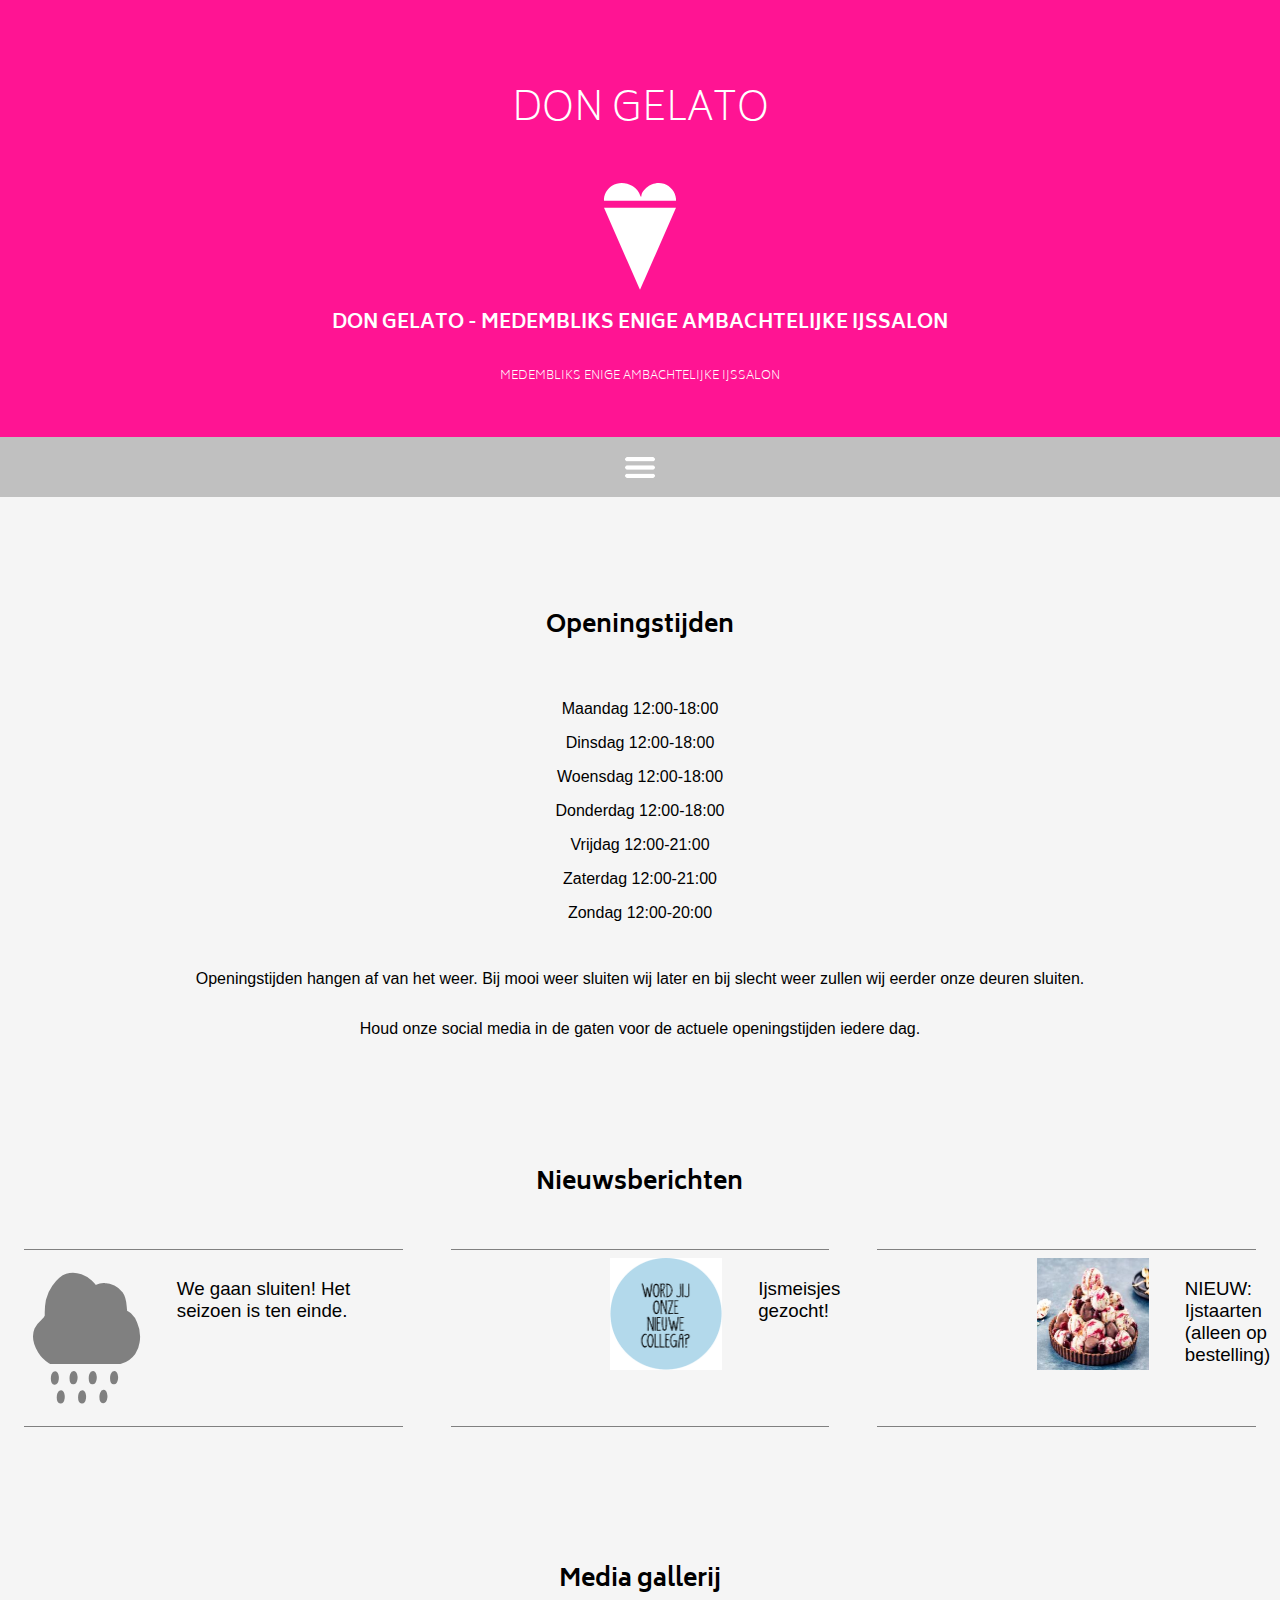
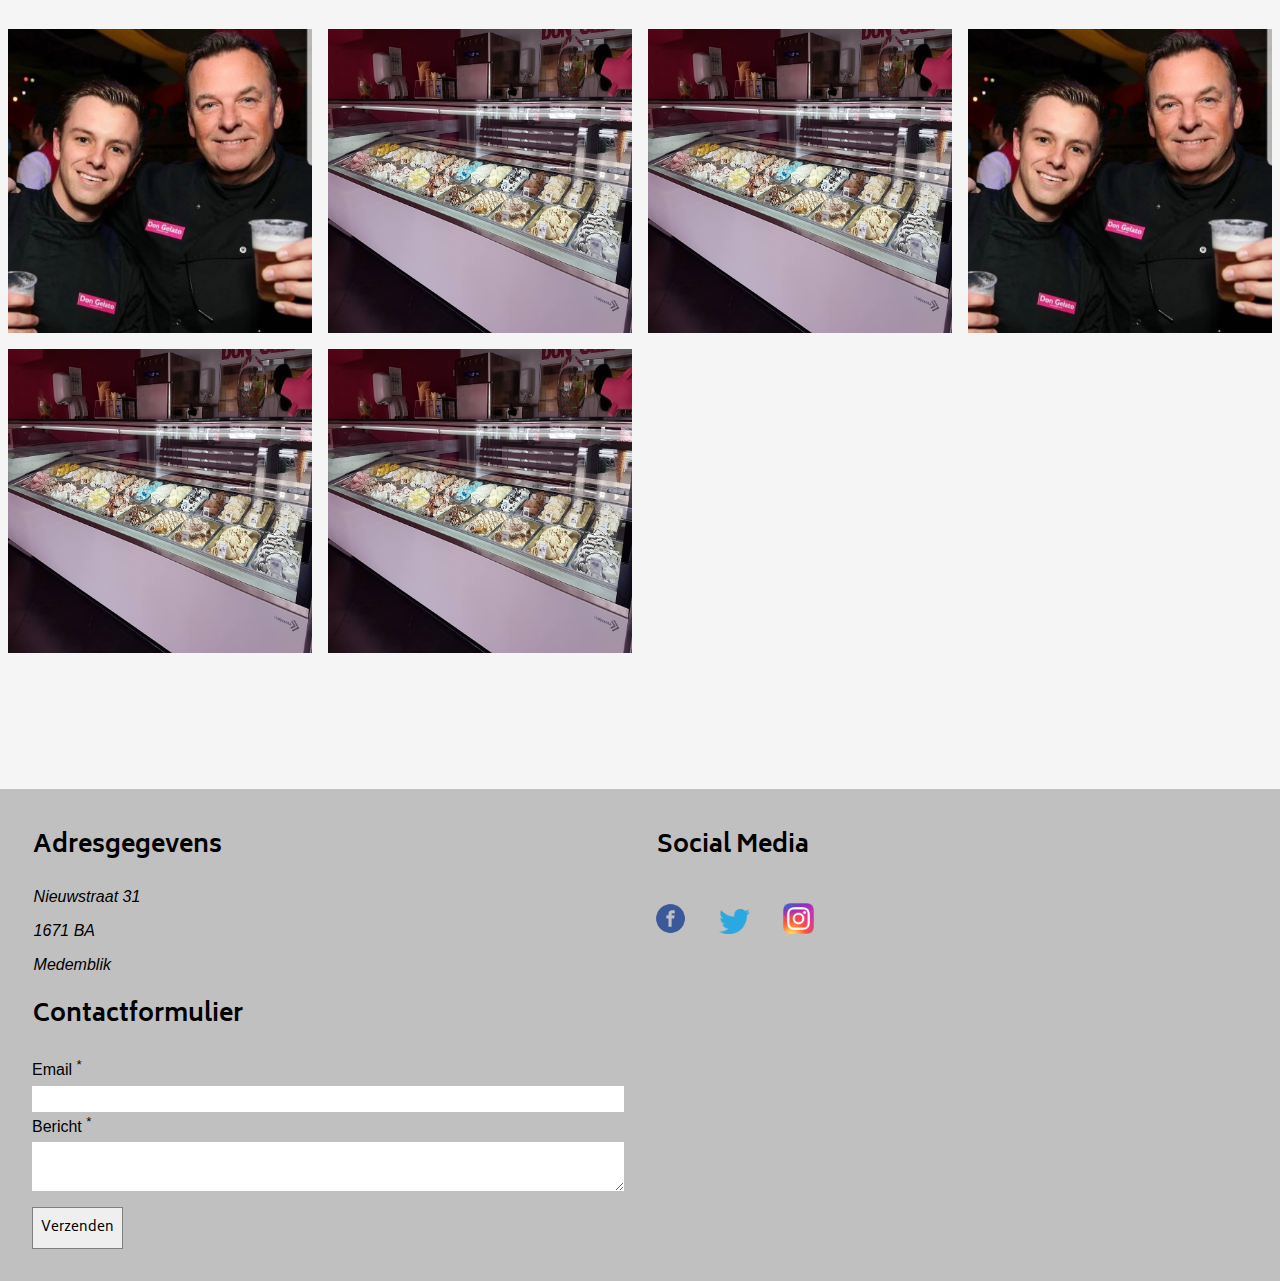
<file: index.html>
<!doctype html>
<html lang="nl">

<head>
    <meta charset="UTF-8">
    <meta name="author" content="Tessa Versteeg">
    <meta name="viewport" content="width=device-width, initial-scale=1.0">

    <title>Don Gelato - Medembliks enige ambachtelijke ijssalon</title>

    <link href="https://fonts.googleapis.com/css2?family=Biryani:wght@700&display=swap" rel="stylesheet">

    <link href="styles/style.css" rel="stylesheet">
</head>

<body>
    <header>
        <div>
            <p>Don Gelato</p>
            <a href="index.html"><svg width="74" height="107" viewBox="0 0 74 107" fill="none" xmlns="http://www.w3.org/2000/svg">
                    <g id="ijs">
                        <g id="bottom">
                            <path id="Vector" d="M1 24.83L37 106.83L73 24.83H1Z" fill="white" />
                        </g>
                        <g id="top">
                            <path id="Vector_2" d="M38 13.83C38.32 13.77 38.39 12.76 38.41 12.5C38.68 9.18 42.55 5 46 2.83C46.87 2.28 53.36 -1.69 61 0.830002C64.2125 1.94192 67.0445 3.94085 69.1682 6.59543C71.2919 9.25002 72.6204 12.4517 73 15.83C73.055 16.4955 73.055 17.1645 73 17.83H0.999992C0.949221 17.1643 0.949221 16.4957 0.999992 15.83C1.39999 10.24 5.16999 5.37 8.99999 2.83C15.66 -1.58 24 -0.169999 29 2.83C30.78 3.9 34.19 5.96 36 9.83C36.76 11.45 37.48 13.92 38 13.83Z" fill="white" />
                        </g>
                    </g>
                </svg>
            </a>
        </div>
        <h1>Don Gelato - Medembliks enige ambachtelijke ijssalon</h1>
        <p>Medembliks enige ambachtelijke ijssalon</p>
    </header>

    <nav>
        <button class="hamburger" id="hamburger">
            <img src="images/hamburgerwit.png" alt="menu" class="hamburger">
        </button>

        <ul>
            <li><a href="index.html">Home</a></li>
            <li><a href="smaken.html">Smaken</a></li>
        </ul>
    </nav>


    <main>
        <section>
            <h2>
                Openingstijden
            </h2>
            <ul>
                <p>Maandag 12:00-18:00</p>
                <p>Dinsdag 12:00-18:00</p>
                <p>Woensdag 12:00-18:00</p>
                <p>Donderdag 12:00-18:00</p>
                <p>Vrijdag 12:00-21:00</p>
                <p>Zaterdag 12:00-21:00</p>
                <p>Zondag 12:00-20:00</p>
            </ul>

            <p>Openingstijden hangen af van het weer. Bij mooi weer sluiten wij later en bij slecht weer zullen wij eerder onze deuren sluiten. </p>

            <p>Houd onze social media in de gaten voor de actuele openingstijden iedere dag.</p>
        </section>

        <section>
            <h2>Nieuwsberichten</h2>
            <article class="flex-container">
                <svg width="102" height="124" viewBox="0 0 102 124" fill="none" xmlns="http://www.w3.org/2000/svg" class="regenwolk">
                    <g id="regenwolk">
                        <g id="wolk">
                            <path id="Wolk" d="M81.93 80.7C85.9579 79.5623 89.4824 77.0952 91.93 73.7C93.5279 71.2974 94.5541 68.5608 94.93 65.7C95.8958 60.2871 95.1985 54.7086 92.93 49.7C92.09 47.4118 90.7191 45.3555 88.93 43.7C88.0051 42.9271 86.9992 42.2565 85.93 41.7C80.77 38.36 84.93 29.52 79.93 22.7C78.4968 20.876 76.6775 19.392 74.6027 18.3546C72.5279 17.3172 70.2491 16.7521 67.93 16.7C66.2024 16.5556 64.4692 16.9022 62.93 17.7C59.86 19.45 58.93 22.99 57.93 22.7C57.42 22.55 57.38 21.43 57.28 20.7C56.85 17.33 54.38 15 51.93 12.7C48.51 9.45999 41.14 5.32999 33.93 7.69999C29.21 9.24999 26.62 12.91 23.93 16.7C21.5752 20.0132 19.8779 23.7473 18.93 27.7C18.2356 31.3248 17.9006 35.0094 17.93 38.7C17.93 41.23 18.01 40.9 17.93 41.7C17.26 48.39 10.5 49.57 7.93 55.7C4.93 62.84 9.99 71.15 10.93 72.7C12.9301 75.9589 15.671 78.6999 18.93 80.7H81.93Z" fill="#808080" stroke="#808080" stroke-width="12" stroke-miterlimit="10" />
                        </g>
                        <g id="druplinks">
                            <path id="drup1" d="M21.56 95.7C20.78 95.7 19.88 98.04 19.93 100.14C19.93 101.65 20.49 103.63 21.24 103.7C21.99 103.77 22.68 102.01 22.87 100.59C23.17 98.38 22.37 95.75 21.56 95.7Z" fill="#808080" stroke="#808080" stroke-width="4.57" stroke-miterlimit="10" />
                            <path id="drup3" d="M27.09 113.41C26.31 113.41 25.41 115.75 25.46 117.86C25.46 119.36 26.02 121.34 26.76 121.41C27.5 121.48 28.2 119.72 28.4 118.3C28.7 116.09 27.9 113.46 27.09 113.41Z" fill="#808080" stroke="#808080" stroke-width="4.57" stroke-miterlimit="10" />
                        </g>
                        <g id="drupmidden">
                            <path id="drup2" d="M39.09 95.41C38.31 95.41 37.41 97.75 37.46 99.86C37.46 101.36 38.02 103.34 38.76 103.41C39.5 103.48 40.2 101.72 40.4 100.3C40.7 98.09 39.9 95.46 39.09 95.41Z" fill="#808080" stroke="#808080" stroke-width="4.57" stroke-miterlimit="10" />
                            <path id="drup4" d="M47.09 113.41C46.31 113.41 45.41 115.75 45.46 117.86C45.46 119.36 46.02 121.34 46.76 121.41C47.5 121.48 48.2 119.72 48.4 118.3C48.7 116.09 47.9 113.46 47.09 113.41Z" fill="#808080" stroke="#808080" stroke-width="4.57" stroke-miterlimit="10" />
                            <path id="drup5" d="M57.09 95.41C56.31 95.41 55.41 97.75 55.46 99.86C55.46 101.36 56.02 103.34 56.76 103.41C57.5 103.48 58.2 101.72 58.4 100.3C58.7 98.09 57.9 95.46 57.09 95.41Z" fill="#808080" stroke="#808080" stroke-width="4.57" stroke-miterlimit="10" />
                        </g>
                        <g id="druprechts">
                            <path id="drup6" d="M77.09 95.41C76.31 95.41 75.41 97.75 75.46 99.86C75.46 101.36 76.02 103.34 76.76 103.41C77.5 103.48 78.2 101.72 78.4 100.3C78.7 98.09 77.9 95.46 77.09 95.41Z" fill="#808080" stroke="#808080" stroke-width="4.57" stroke-miterlimit="10" />
                            <path id="drup7" d="M67.1 113.14C66.31 113.14 65.42 115.47 65.47 117.58C65.47 119.08 66.03 121.07 66.77 121.14C67.51 121.21 68.21 119.44 68.4 118.03C68.7 115.82 67.91 113.19 67.1 113.14Z" fill="#808080" stroke="#808080" stroke-width="4.57" stroke-miterlimit="10" />
                        </g>
                    </g>
                </svg>
                <h3> We gaan sluiten! Het seizoen is ten einde. </h3>
            </article>
            <article class="flex-container">
                <img src="images/gezocht.png" alt="regenwolk">
                <h3> Ijsmeisjes gezocht! </h3>
            </article>
            <article class="flex-container">
                <img src="images/ijss.jpg" alt="ijstaart">
                <h3> NIEUW: Ijstaarten (alleen op bestelling)</h3>
            </article>
        </section>

        <section>
            <h2>Media gallerij</h2>
            <img src="images/keithdarren.JPG" alt="keith en darren">
            <img src="images/sallon.JPG" alt="ijssalon">
            <img src="images/sallon.JPG" alt="ijssalon">
            <img src="images/keithdarren.JPG" alt="keith en darren">
            <img src="images/sallon.JPG" alt="ijssalon">
            <img src="images/sallon.JPG" alt="ijssalon">
        </section>
    </main>



    <footer>
        <div>
            <div class="adres">
                <h2>Adresgegevens</h2>
                <div>
                    <address>Nieuwstraat 31</address>
                    <address>1671 BA</address>
                    <address>Medemblik</address>
                </div>
            </div>

            <div>
                <h2>Contactformulier</h2>
                <form>
                    <label for="email" id="email">Email <sup>*</sup></label>
                    <input type="email" name="mail" id="mail" required>
                    <label for="mess" id="bericht">Bericht <sup>*</sup></label>
                    <textarea name="mess" id="mess" rows="3" required></textarea>
                    <button type="submit">Verzenden</button>
                </form>
            </div>
        </div>

        <div>
            <h2>Social Media</h2>
            <a href="https://www.facebook.com/don.gelato.503"><img src="images/svgfacebook.png" alt="facebook-icon"></a>
            <a href="https://www.instagram.com/ijssalondongelato/"><img src="images/svgtwitter.png" alt="facebook-icon"></a>
            <a href="https://www.instagram.com/ijssalondongelato/"><img src="images/svginstagram.png" alt="facebook-icon"></a>
        </div>
    </footer>

    <script src="scripts/script.js"></script>
</body>

</html>
</file>
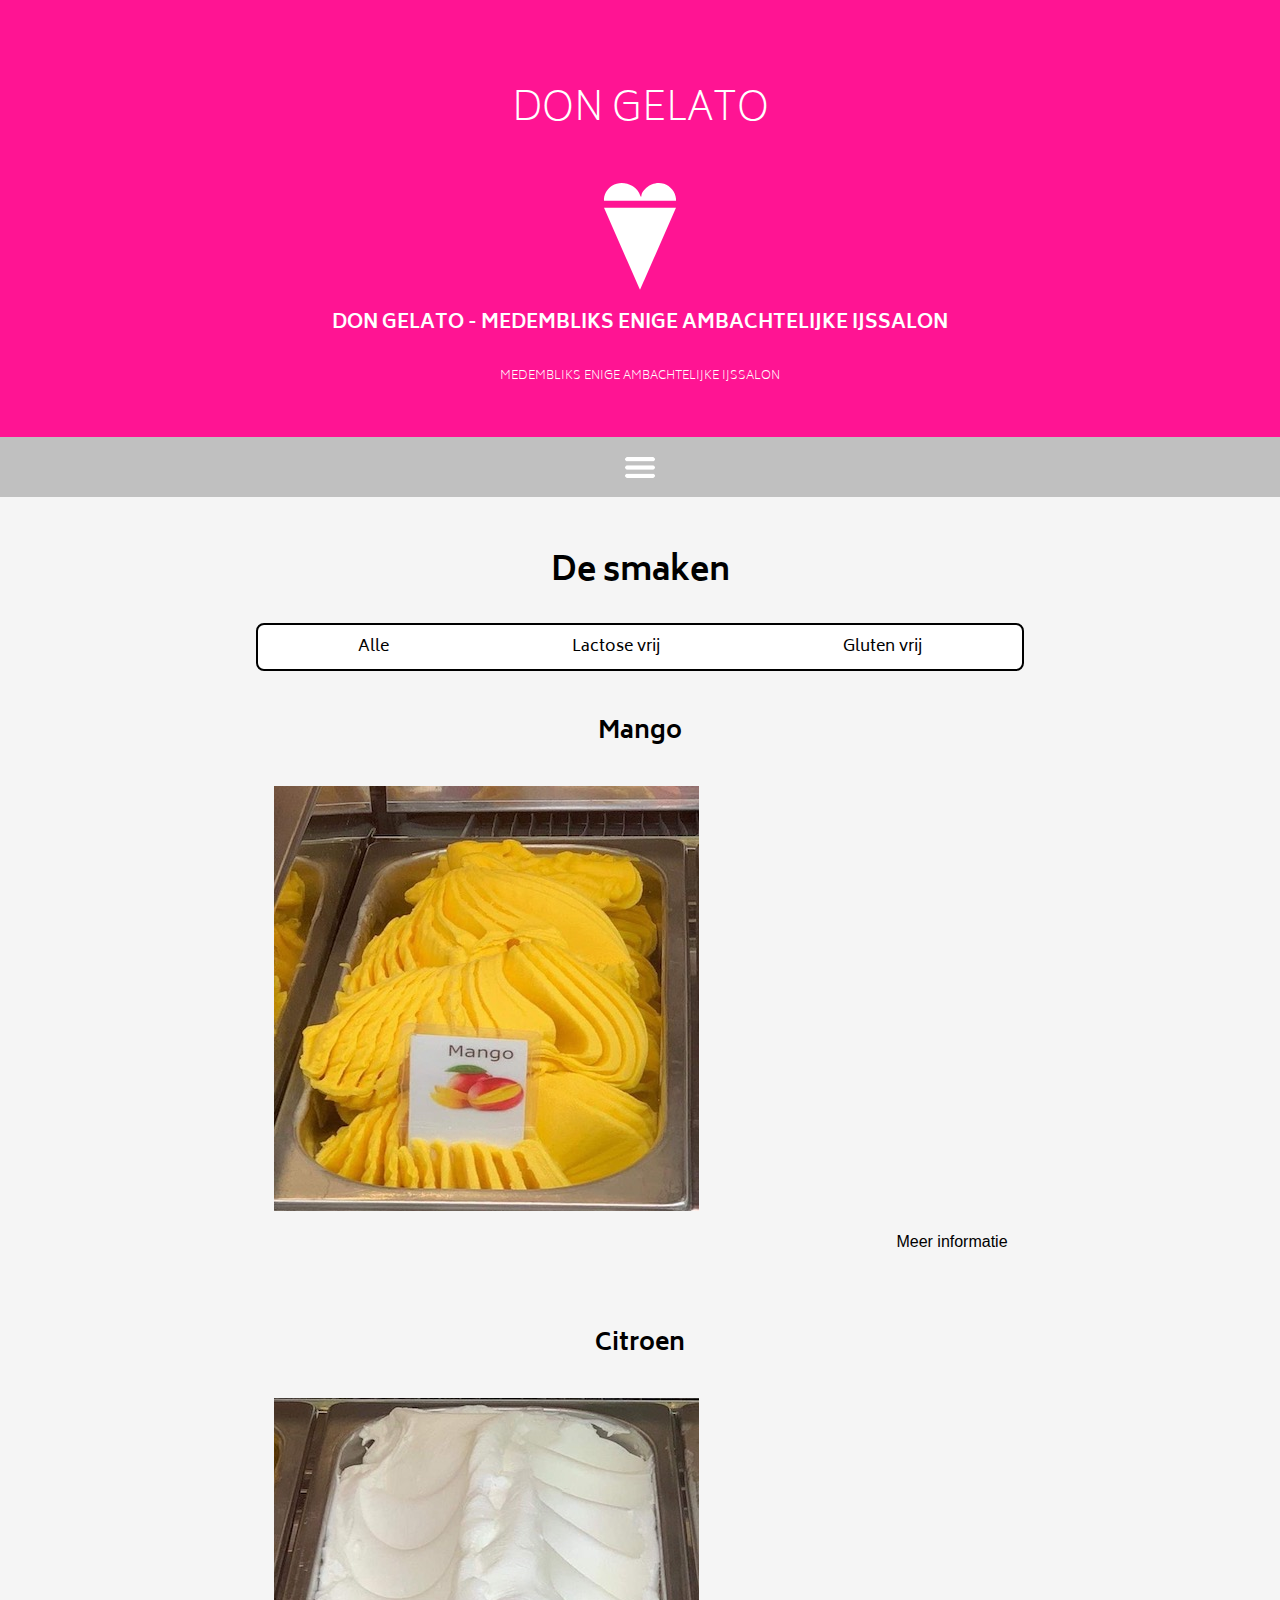
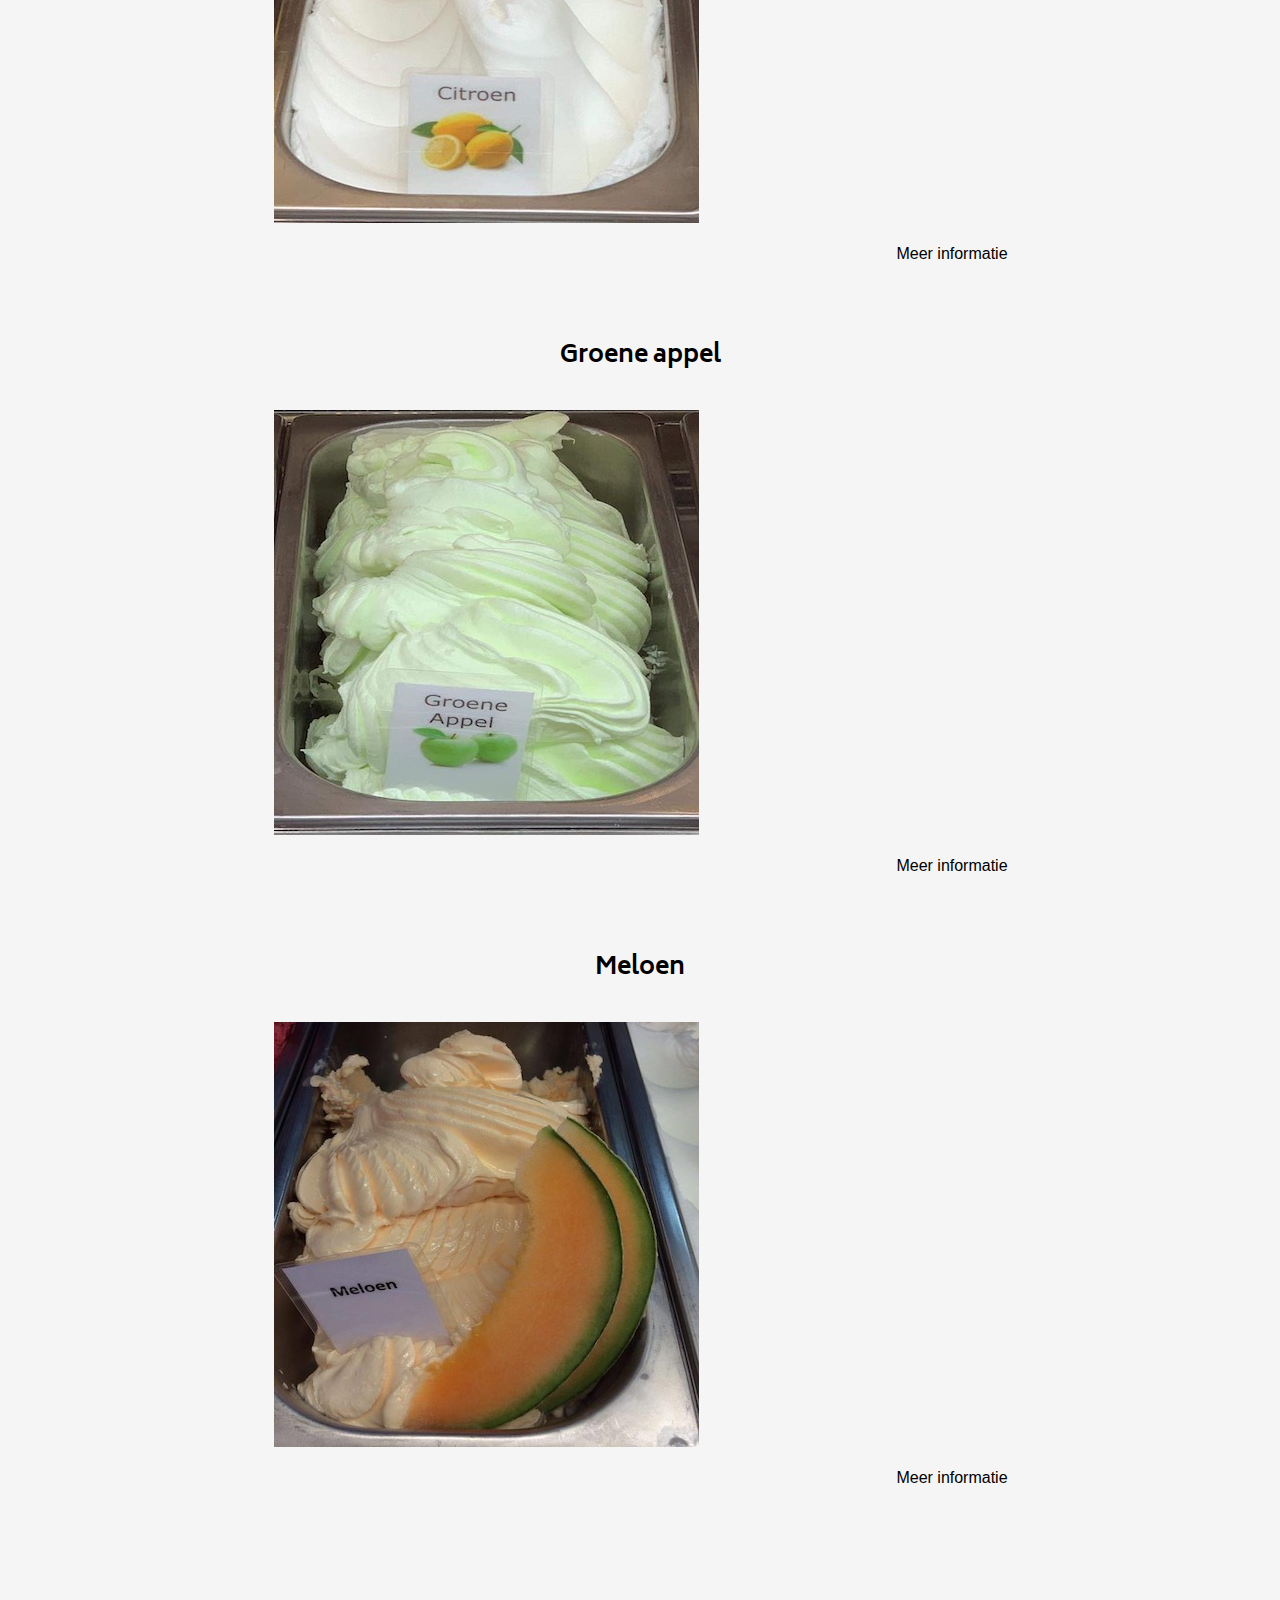
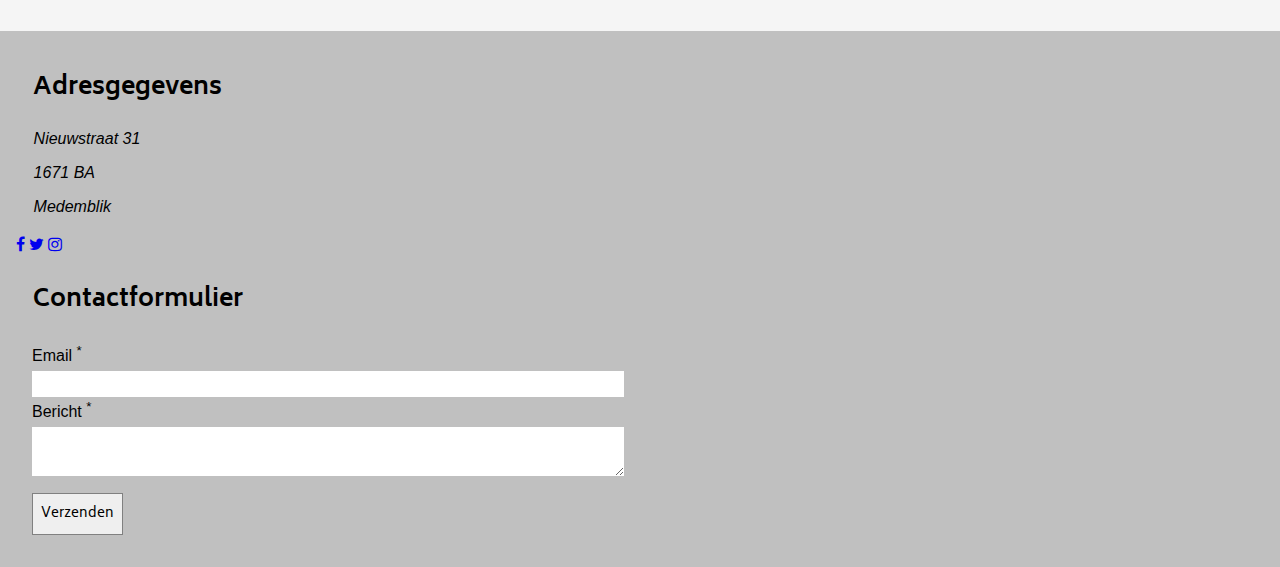
<file: gluten.html>
<!doctype html>
<html lang="nl">

<head>
    <meta charset="UTF-8">
    <meta name="author" content="Tessa Versteeg">
    <meta name="viewport" content="width=device-width, initial-scale=1.0">

    <title>Don Gelato - Medembliks enige ambachtelijke ijssalon</title>

    <link href="https://fonts.googleapis.com/css2?family=Biryani:wght@700&display=swap" rel="stylesheet">

    <link rel="stylesheet" href="http://maxcdn.bootstrapcdn.com/font-awesome/4.2.0/css/font-awesome.min.css">

    <link href="styles/style.css" rel="stylesheet">
</head>

<body>
    <header>
        <div>
            <p class="tekst-logo">Don Gelato</p>
            <svg width="74" height="107" viewBox="0 0 74 107" fill="none" xmlns="http://www.w3.org/2000/svg">
                <g id="ijs">
                    <g id="bottom">
                        <path id="Vector" d="M1 24.83L37 106.83L73 24.83H1Z" fill="white" />
                    </g>
                    <g id="top">
                        <path id="Vector_2" d="M38 13.83C38.32 13.77 38.39 12.76 38.41 12.5C38.68 9.18 42.55 5 46 2.83C46.87 2.28 53.36 -1.69 61 0.830002C64.2125 1.94192 67.0445 3.94085 69.1682 6.59543C71.2919 9.25002 72.6204 12.4517 73 15.83C73.055 16.4955 73.055 17.1645 73 17.83H0.999992C0.949221 17.1643 0.949221 16.4957 0.999992 15.83C1.39999 10.24 5.16999 5.37 8.99999 2.83C15.66 -1.58 24 -0.169999 29 2.83C30.78 3.9 34.19 5.96 36 9.83C36.76 11.45 37.48 13.92 38 13.83Z" fill="white" />
                    </g>
                </g>
            </svg>
        </div>
        <h1>Don Gelato - Medembliks enige ambachtelijke ijssalon</h1>
        <p>Medembliks enige ambachtelijke ijssalon</p>
    </header>

    <nav>
        <button class="hamburger" id="hamburger">
            <img src="images/hamburgerwit.png" alt="menu" class="hamburger">
        </button>

        <ul>
            <li><a href="index.html">Home</a></li>
            <li><a href="smaken.html">Smaken</a></li>
        </ul>
    </nav>

    <main class="smaken">
        <h1 class="heading2">
            De smaken
        </h1>
        <ul>
            <li><a href="smaken.html">Alle</a></li>
            <li><a href="lactose.html">Lactose vrij</a></li>
            <li><a href="gluten.html">Gluten vrij</a></li>
        </ul>

        <article>
            <h2>Mango</h2>
            <img src="images/smaken/mango.JPG" alt="smaak22">
            <p>Meer informatie</p>
        </article>

        <article>
            <h2>Citroen</h2>
            <img src="images/smaken/citroen.JPG" alt="smaak23">
            <p>Meer informatie</p>
        </article>

        <article>
            <h2>Groene appel</h2>
            <img src="images/smaken/groeneappel.JPG" alt="smaak24">
            <p>Meer informatie</p>
        </article>

        <article>
            <h2>Meloen</h2>
            <img src="images/smaken/meloen.JPG" alt="smaak25">
            <p>Meer informatie</p>
        </article>
    </main>

    <footer>
        <div class="container">
            <div class="adres">
                <h2>Adresgegevens</h2>
                <div>
                    <address>Nieuwstraat 31</address>
                    <address>1671 BA</address>
                    <address>Medemblik</address>
                </div>
            </div>

            <div class="social-media">
                <a href="#"><i class="fa fa-facebook"></i></a>
                <a href="#"><i class="fa fa-twitter"></i></a>
                <a href="#"><i class="fa fa-instagram"></i></a>
            </div>

            <div class="box">
                <h2>Contactformulier</h2>
                <form>
                    <label for="email" id="email">Email <sup>*</sup></label>
                    <input type="email" name="mail" id="mail" required>
                    <label for="mess" id="bericht">Bericht <sup>*</sup></label>
                    <textarea name="mess" id="mess" rows="3" required></textarea>
                    <button type="submit">Verzenden</button>
                </form>
            </div>
        </div>
    </footer>




    <script src="scripts/script.js"></script>
</body>

</html>
</file>
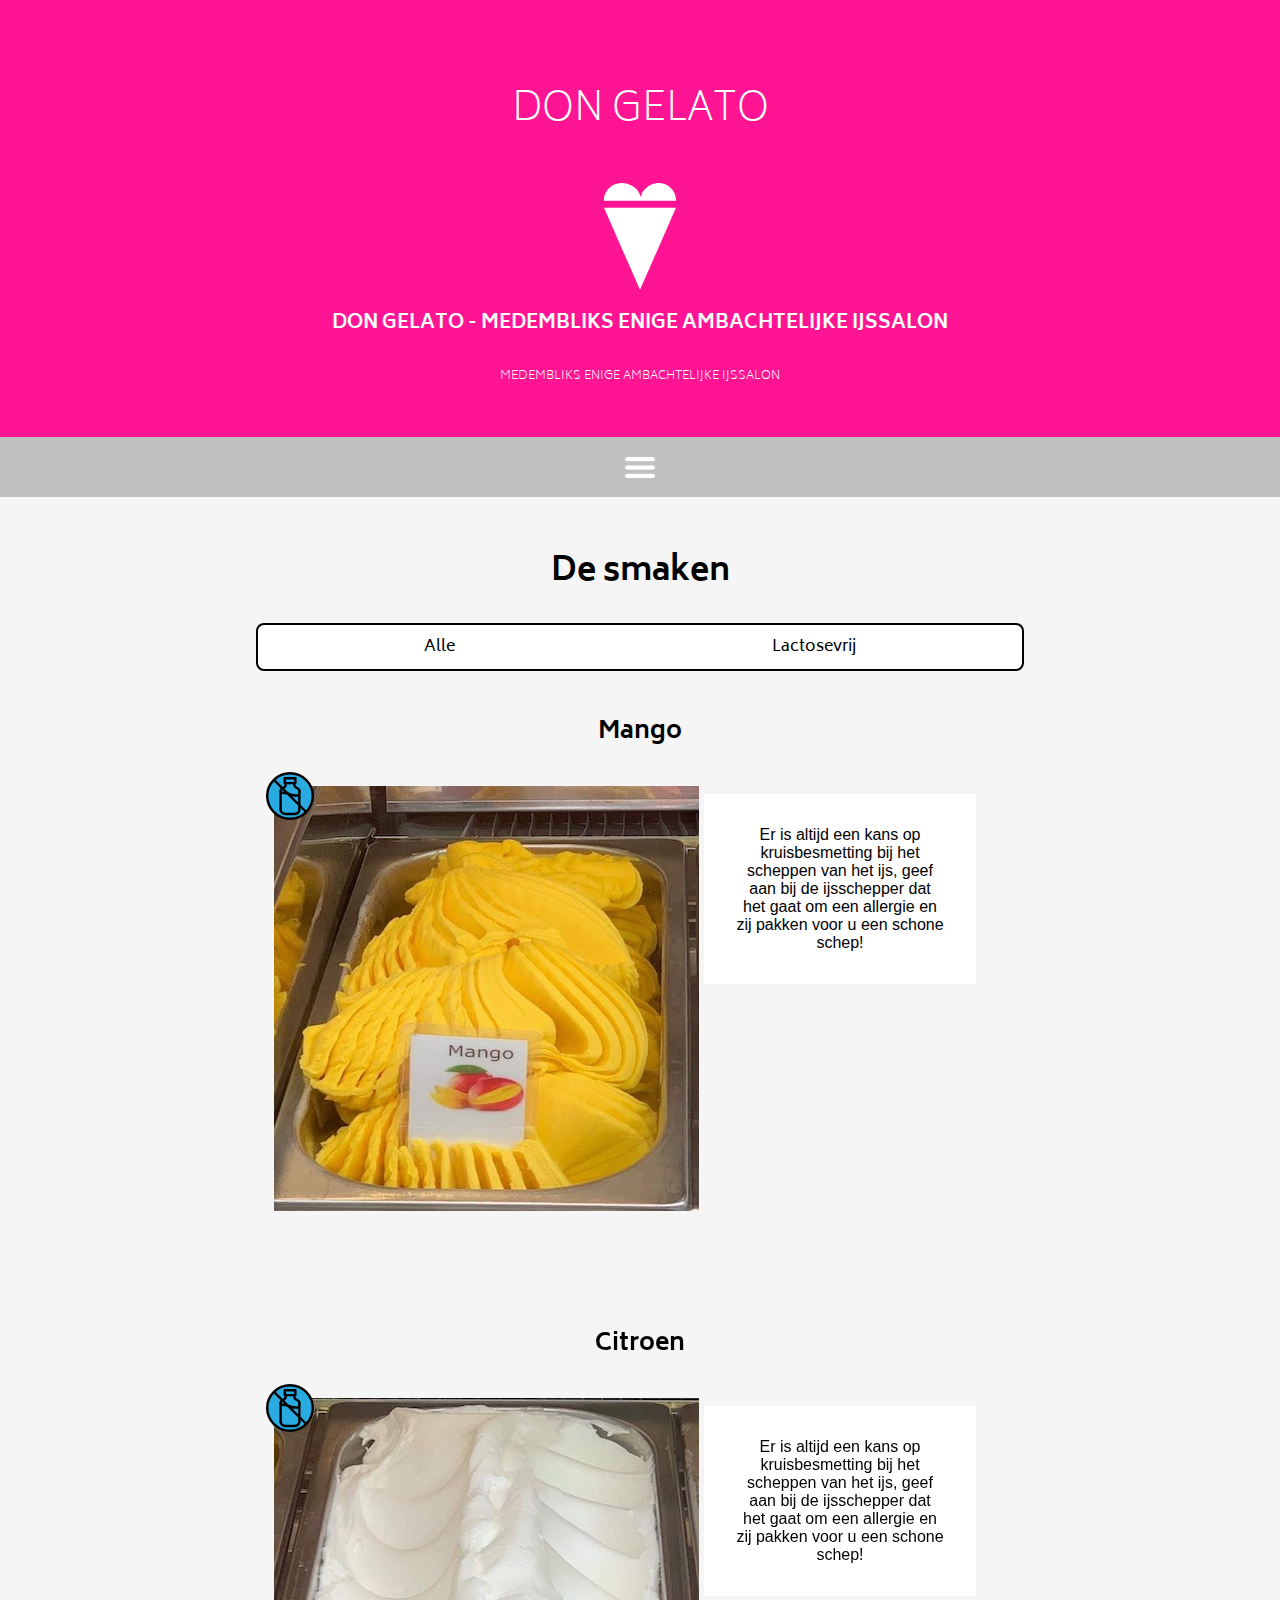
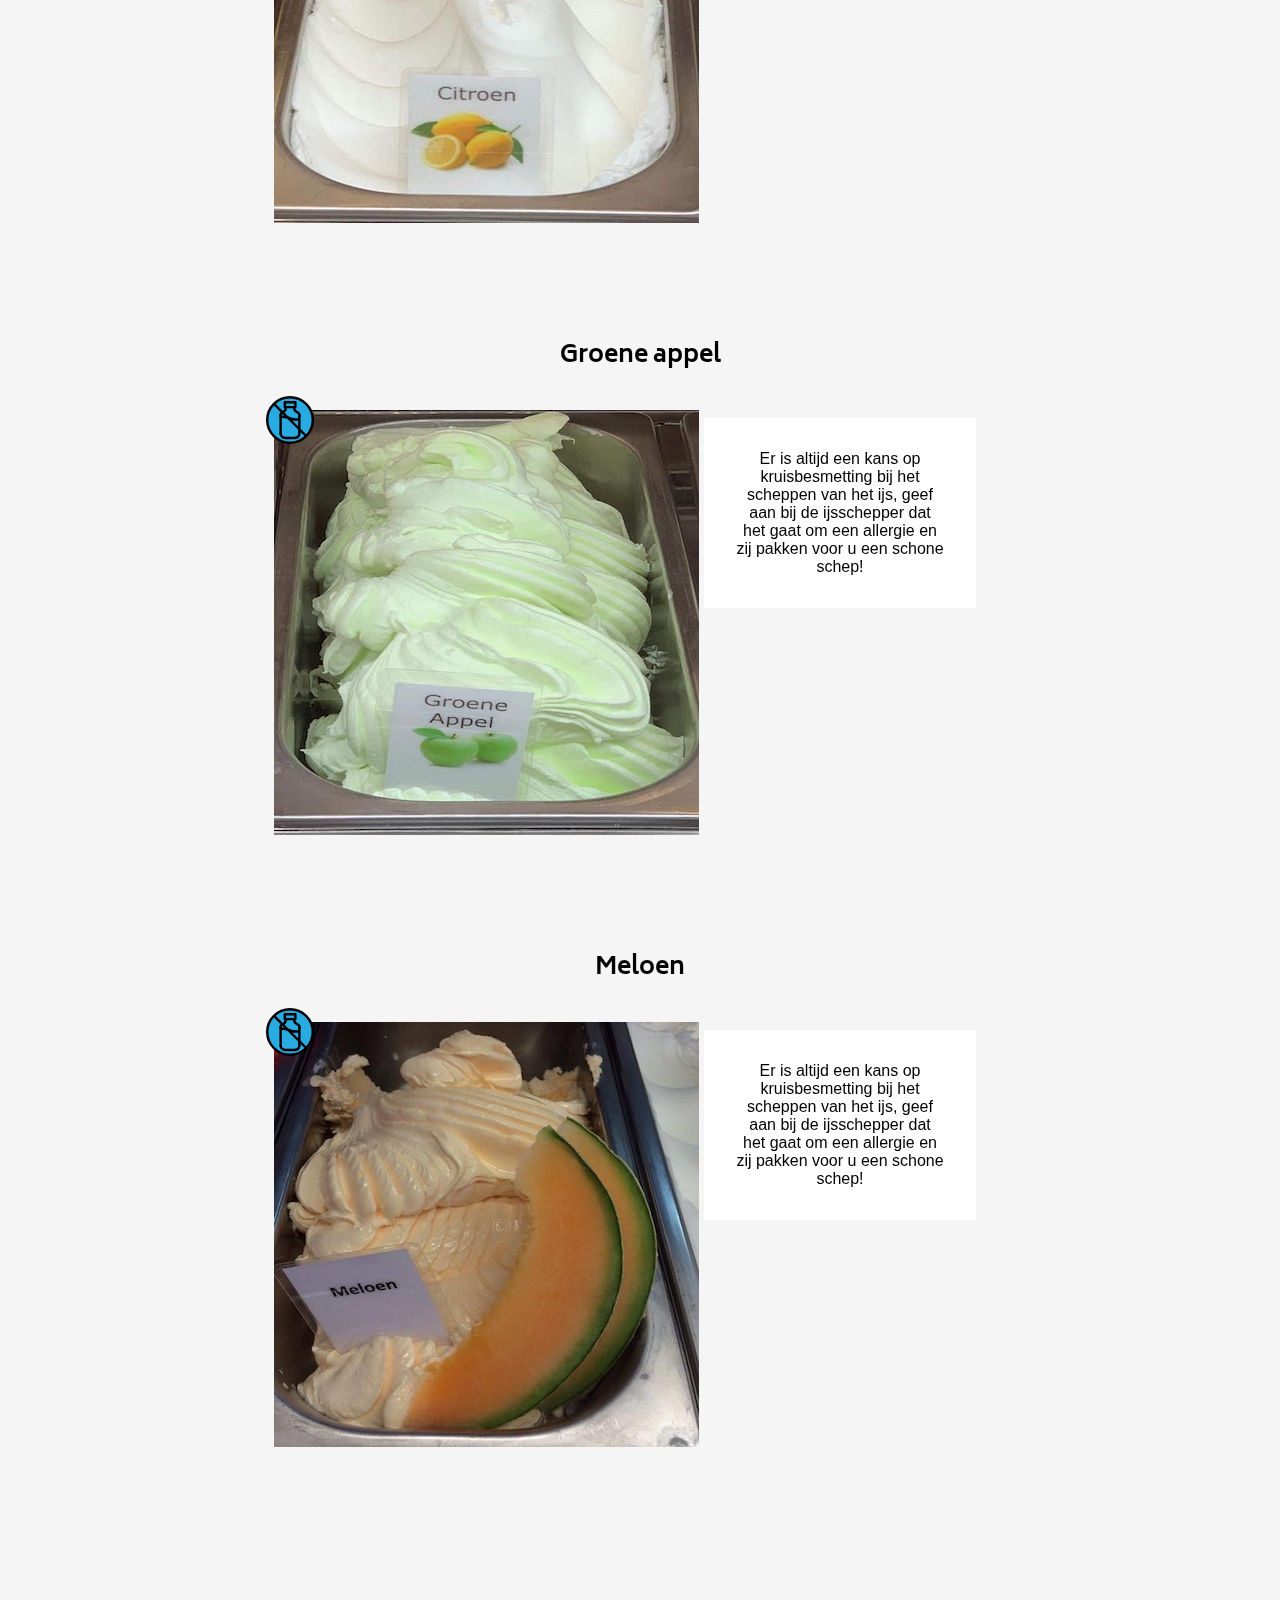
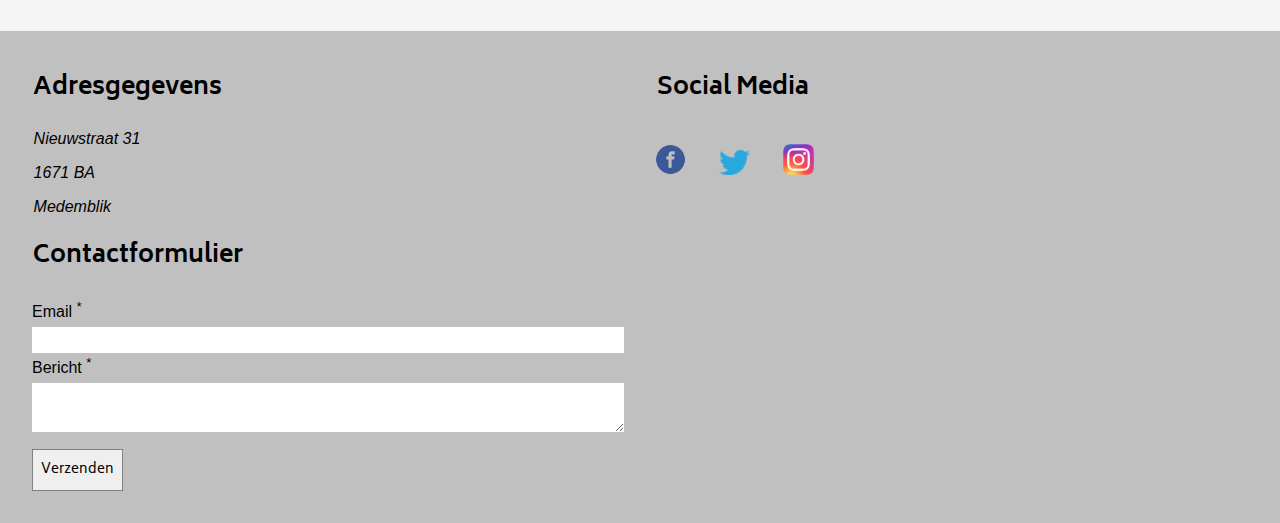
<file: lactose.html>
<!doctype html>
<html lang="nl">

<head>
    <meta charset="UTF-8">
    <meta name="author" content="Tessa Versteeg">
    <meta name="viewport" content="width=device-width, initial-scale=1.0">

    <title>Don Gelato - Medembliks enige ambachtelijke ijssalon</title>

    <link href="https://fonts.googleapis.com/css2?family=Biryani:wght@700&display=swap" rel="stylesheet">

    <link href="styles/style.css" rel="stylesheet">
</head>

<body>
    <header>
        <div>
            <p class="tekst-logo">Don Gelato</p>
            <a href="index.html"><svg width="74" height="107" viewBox="0 0 74 107" fill="none" xmlns="http://www.w3.org/2000/svg">
                    <g id="ijs">
                        <g id="bottom">
                            <path id="Vector" d="M1 24.83L37 106.83L73 24.83H1Z" fill="white" />
                        </g>
                        <g id="top">
                            <path id="Vector_2" d="M38 13.83C38.32 13.77 38.39 12.76 38.41 12.5C38.68 9.18 42.55 5 46 2.83C46.87 2.28 53.36 -1.69 61 0.830002C64.2125 1.94192 67.0445 3.94085 69.1682 6.59543C71.2919 9.25002 72.6204 12.4517 73 15.83C73.055 16.4955 73.055 17.1645 73 17.83H0.999992C0.949221 17.1643 0.949221 16.4957 0.999992 15.83C1.39999 10.24 5.16999 5.37 8.99999 2.83C15.66 -1.58 24 -0.169999 29 2.83C30.78 3.9 34.19 5.96 36 9.83C36.76 11.45 37.48 13.92 38 13.83Z" fill="white" />
                        </g>
                    </g>
                </svg>
            </a>
        </div>
        <h1>Don Gelato - Medembliks enige ambachtelijke ijssalon</h1>
        <p>Medembliks enige ambachtelijke ijssalon</p>
    </header>

    <nav>
        <button class="hamburger" id="hamburger">
            <img src="images/hamburgerwit.png" alt="menu" class="hamburger">
        </button>

        <ul>
            <li><a href="index.html">Home</a></li>
            <li><a href="smaken.html">Smaken</a></li>
        </ul>
    </nav>

    <main class="smaken">
        <h1 class="heading2">
            De smaken
        </h1>
        <ul>
            <li><a href="smaken.html">Alle</a></li>
            <li><a href="lactose.html">Lactosevrij</a></li>
        </ul>

        <article>
            <h2>Mango</h2>
            <img src="images/smaken/mango.JPG" alt="smaak22">
            <svg width="218" height="218" viewBox="0 0 218 218" fill="none" xmlns="http://www.w3.org/2000/svg" class="lactoseicon">
                <g id="Lactosevrij" clip-path="url(#clip0)">
                    <g id="rondje">
                        <path id="Circel" d="M108.98 212.48C166.141 212.48 212.48 166.141 212.48 108.98C212.48 51.8185 166.141 5.48 108.98 5.48C51.8185 5.48 5.48 51.8185 5.48 108.98C5.48 166.141 51.8185 212.48 108.98 212.48Z" fill="#29ABE2" stroke="black" stroke-width="10.97" stroke-miterlimit="10" />
                        <path id="Streep" d="M36.11 35.49L182.68 181.65" stroke="black" stroke-width="11" stroke-miterlimit="10" />
                    </g>
                    <g id="Melkfles">
                        <path d="M66.48 86.48V173.48" stroke="black" stroke-width="11" stroke-miterlimit="10" />
                        <path d="M151.48 86.48V173.48" stroke="black" stroke-width="11" stroke-miterlimit="10" />
                        <path d="M85.48 50.48V28.48H133.48V50.48H85.48V50.48Z" stroke="black" stroke-width="11" stroke-linecap="round" stroke-linejoin="round" />
                        <path d="M66.48 171.48C66.5495 175.025 67.5869 178.483 69.48 181.48C73.79 188.1 82.33 191.48 91.48 190.48" stroke="black" stroke-width="11" stroke-linecap="round" stroke-linejoin="round" />
                        <path d="M93.48 190.48L126.22 190.66C135.38 191.66 143.91 188.28 148.22 181.66C150.122 178.667 151.16 175.206 151.22 171.66" stroke="black" stroke-width="11" stroke-linecap="round" stroke-linejoin="round" />
                        <path d="M68.48 94.48C77.1975 93.6782 85.9877 94.3544 94.48 96.48C104.26 98.96 108.09 102.04 116.48 104.48C123.61 106.55 134.48 108.31 149.48 105.48" stroke="black" stroke-width="11" stroke-linecap="round" stroke-linejoin="round" />
                        <path d="M66.48 90.48C65.6505 87.8778 65.6505 85.0822 66.48 82.48C66.9 81.3 68.09 78.48 75.48 73.48C81.84 69.16 83.2 69.69 85.48 67.48C88.09 64.97 90.68 60.07 89.48 49.48" stroke="black" stroke-width="11" stroke-linecap="round" stroke-linejoin="round" />
                        <path d="M151.51 90.6C152.339 87.9977 152.339 85.2023 151.51 82.6C151.1 81.42 149.9 78.6 142.51 73.6C136.16 69.27 134.8 69.8 132.51 67.6C129.91 65.08 127.32 60.18 128.51 49.6" stroke="black" stroke-width="11" stroke-linecap="round" stroke-linejoin="round" />
                    </g>
                </g>
                <defs>
                    <clipPath>
                        <rect width="217.97" height="217.97" fill="white" />
                    </clipPath>
                </defs>
            </svg>

            <p class="tekstwolk">Er is altijd een kans op kruisbesmetting bij het scheppen van het ijs, geef aan bij de ijsschepper dat het gaat om een allergie en zij pakken voor u een schone schep!</p>

            <button id="open">Meer informatie</button>
            <div class="popup-container" id="popup_container">
                <div class="modal">
                    <p class="popup-tekst">Belangrijk!<p>
                            <p>Er is altijd een kans op kruisbesmetting bij het scheppen van het ijs, geef aan bij de ijsschepper dat het gaat om een allergie en zij pakken voor u een schone schep!</p>
                            <button id="close">Begrepen!</button>
                </div>
            </div>
            <div id="overlay"></div>
        </article>

        <article>
            <h2>Citroen</h2>
            <img src="images/smaken/citroen.JPG" alt="smaak23">
            <svg width="218" height="218" viewBox="0 0 218 218" fill="none" xmlns="http://www.w3.org/2000/svg" class="lactoseicon">
                <g clip-path="url(#clip0)">
                    <g>
                        <path d="M108.98 212.48C166.141 212.48 212.48 166.141 212.48 108.98C212.48 51.8185 166.141 5.48 108.98 5.48C51.8185 5.48 5.48 51.8185 5.48 108.98C5.48 166.141 51.8185 212.48 108.98 212.48Z" fill="#29ABE2" stroke="black" stroke-width="10.97" stroke-miterlimit="10" />
                        <path d="M36.11 35.49L182.68 181.65" stroke="black" stroke-width="11" stroke-miterlimit="10" />
                    </g>
                    <g>
                        <path d="M66.48 86.48V173.48" stroke="black" stroke-width="11" stroke-miterlimit="10" />
                        <path d="M151.48 86.48V173.48" stroke="black" stroke-width="11" stroke-miterlimit="10" />
                        <path d="M85.48 50.48V28.48H133.48V50.48H85.48V50.48Z" stroke="black" stroke-width="11" stroke-linecap="round" stroke-linejoin="round" />
                        <path d="M66.48 171.48C66.5495 175.025 67.5869 178.483 69.48 181.48C73.79 188.1 82.33 191.48 91.48 190.48" stroke="black" stroke-width="11" stroke-linecap="round" stroke-linejoin="round" />
                        <path d="M93.48 190.48L126.22 190.66C135.38 191.66 143.91 188.28 148.22 181.66C150.122 178.667 151.16 175.206 151.22 171.66" stroke="black" stroke-width="11" stroke-linecap="round" stroke-linejoin="round" />
                        <path d="M68.48 94.48C77.1975 93.6782 85.9877 94.3544 94.48 96.48C104.26 98.96 108.09 102.04 116.48 104.48C123.61 106.55 134.48 108.31 149.48 105.48" stroke="black" stroke-width="11" stroke-linecap="round" stroke-linejoin="round" />
                        <path d="M66.48 90.48C65.6505 87.8778 65.6505 85.0822 66.48 82.48C66.9 81.3 68.09 78.48 75.48 73.48C81.84 69.16 83.2 69.69 85.48 67.48C88.09 64.97 90.68 60.07 89.48 49.48" stroke="black" stroke-width="11" stroke-linecap="round" stroke-linejoin="round" />
                        <path d="M151.51 90.6C152.339 87.9977 152.339 85.2023 151.51 82.6C151.1 81.42 149.9 78.6 142.51 73.6C136.16 69.27 134.8 69.8 132.51 67.6C129.91 65.08 127.32 60.18 128.51 49.6" stroke="black" stroke-width="11" stroke-linecap="round" stroke-linejoin="round" />
                    </g>
                </g>
                <defs>
                    <clipPath>
                        <rect width="217.97" height="217.97" fill="white" />
                    </clipPath>
                </defs>
            </svg>

            <button>Meer informatie</button>
            <p class="tekstwolk">Er is altijd een kans op kruisbesmetting bij het scheppen van het ijs, geef aan bij de ijsschepper dat het gaat om een allergie en zij pakken voor u een schone schep!</p>
        </article>

        <article>
            <h2>Groene appel</h2>
            <img src="images/smaken/groeneappel.JPG" alt="smaak24">
            <svg width="218" height="218" viewBox="0 0 218 218" fill="none" xmlns="http://www.w3.org/2000/svg" class="lactoseicon">
                <g clip-path="url(#clip0)">
                    <g>
                        <path d="M108.98 212.48C166.141 212.48 212.48 166.141 212.48 108.98C212.48 51.8185 166.141 5.48 108.98 5.48C51.8185 5.48 5.48 51.8185 5.48 108.98C5.48 166.141 51.8185 212.48 108.98 212.48Z" fill="#29ABE2" stroke="black" stroke-width="10.97" stroke-miterlimit="10" />
                        <path d="M36.11 35.49L182.68 181.65" stroke="black" stroke-width="11" stroke-miterlimit="10" />
                    </g>
                    <g>
                        <path d="M66.48 86.48V173.48" stroke="black" stroke-width="11" stroke-miterlimit="10" />
                        <path d="M151.48 86.48V173.48" stroke="black" stroke-width="11" stroke-miterlimit="10" />
                        <path d="M85.48 50.48V28.48H133.48V50.48H85.48V50.48Z" stroke="black" stroke-width="11" stroke-linecap="round" stroke-linejoin="round" />
                        <path d="M66.48 171.48C66.5495 175.025 67.5869 178.483 69.48 181.48C73.79 188.1 82.33 191.48 91.48 190.48" stroke="black" stroke-width="11" stroke-linecap="round" stroke-linejoin="round" />
                        <path d="M93.48 190.48L126.22 190.66C135.38 191.66 143.91 188.28 148.22 181.66C150.122 178.667 151.16 175.206 151.22 171.66" stroke="black" stroke-width="11" stroke-linecap="round" stroke-linejoin="round" />
                        <path d="M68.48 94.48C77.1975 93.6782 85.9877 94.3544 94.48 96.48C104.26 98.96 108.09 102.04 116.48 104.48C123.61 106.55 134.48 108.31 149.48 105.48" stroke="black" stroke-width="11" stroke-linecap="round" stroke-linejoin="round" />
                        <path d="M66.48 90.48C65.6505 87.8778 65.6505 85.0822 66.48 82.48C66.9 81.3 68.09 78.48 75.48 73.48C81.84 69.16 83.2 69.69 85.48 67.48C88.09 64.97 90.68 60.07 89.48 49.48" stroke="black" stroke-width="11" stroke-linecap="round" stroke-linejoin="round" />
                        <path d="M151.51 90.6C152.339 87.9977 152.339 85.2023 151.51 82.6C151.1 81.42 149.9 78.6 142.51 73.6C136.16 69.27 134.8 69.8 132.51 67.6C129.91 65.08 127.32 60.18 128.51 49.6" stroke="black" stroke-width="11" stroke-linecap="round" stroke-linejoin="round" />
                    </g>
                </g>
                <defs>
                    <clipPath>
                        <rect width="217.97" height="217.97" fill="white" />
                    </clipPath>
                </defs>
            </svg>

            <button>Meer informatie</button>
            <p class="tekstwolk">Er is altijd een kans op kruisbesmetting bij het scheppen van het ijs, geef aan bij de ijsschepper dat het gaat om een allergie en zij pakken voor u een schone schep!</p>
        </article>

        <article>
            <h2>Meloen</h2>
            <img src="images/smaken/meloen.JPG" alt="smaak25">
            <svg width="218" height="218" viewBox="0 0 218 218" fill="none" xmlns="http://www.w3.org/2000/svg" class="lactoseicon">
                <g clip-path="url(#clip0)">
                    <g>
                        <path d="M108.98 212.48C166.141 212.48 212.48 166.141 212.48 108.98C212.48 51.8185 166.141 5.48 108.98 5.48C51.8185 5.48 5.48 51.8185 5.48 108.98C5.48 166.141 51.8185 212.48 108.98 212.48Z" fill="#29ABE2" stroke="black" stroke-width="10.97" stroke-miterlimit="10" />
                        <path d="M36.11 35.49L182.68 181.65" stroke="black" stroke-width="11" stroke-miterlimit="10" />
                    </g>
                    <g>
                        <path d="M66.48 86.48V173.48" stroke="black" stroke-width="11" stroke-miterlimit="10" />
                        <path d="M151.48 86.48V173.48" stroke="black" stroke-width="11" stroke-miterlimit="10" />
                        <path d="M85.48 50.48V28.48H133.48V50.48H85.48V50.48Z" stroke="black" stroke-width="11" stroke-linecap="round" stroke-linejoin="round" />
                        <path d="M66.48 171.48C66.5495 175.025 67.5869 178.483 69.48 181.48C73.79 188.1 82.33 191.48 91.48 190.48" stroke="black" stroke-width="11" stroke-linecap="round" stroke-linejoin="round" />
                        <path d="M93.48 190.48L126.22 190.66C135.38 191.66 143.91 188.28 148.22 181.66C150.122 178.667 151.16 175.206 151.22 171.66" stroke="black" stroke-width="11" stroke-linecap="round" stroke-linejoin="round" />
                        <path d="M68.48 94.48C77.1975 93.6782 85.9877 94.3544 94.48 96.48C104.26 98.96 108.09 102.04 116.48 104.48C123.61 106.55 134.48 108.31 149.48 105.48" stroke="black" stroke-width="11" stroke-linecap="round" stroke-linejoin="round" />
                        <path d="M66.48 90.48C65.6505 87.8778 65.6505 85.0822 66.48 82.48C66.9 81.3 68.09 78.48 75.48 73.48C81.84 69.16 83.2 69.69 85.48 67.48C88.09 64.97 90.68 60.07 89.48 49.48" stroke="black" stroke-width="11" stroke-linecap="round" stroke-linejoin="round" />
                        <path d="M151.51 90.6C152.339 87.9977 152.339 85.2023 151.51 82.6C151.1 81.42 149.9 78.6 142.51 73.6C136.16 69.27 134.8 69.8 132.51 67.6C129.91 65.08 127.32 60.18 128.51 49.6" stroke="black" stroke-width="11" stroke-linecap="round" stroke-linejoin="round" />
                    </g>
                </g>
                <defs>
                    <clipPath>
                        <rect width="217.97" height="217.97" fill="white" />
                    </clipPath>
                </defs>
            </svg>

            <button>Meer informatie</button>
            <p class="tekstwolk">Er is altijd een kans op kruisbesmetting bij het scheppen van het ijs, geef aan bij de ijsschepper dat het gaat om een allergie en zij pakken voor u een schone schep!</p>
        </article>
    </main>

    <footer>
        <div>
            <div class="adres">
                <h2>Adresgegevens</h2>
                <div>
                    <address>Nieuwstraat 31</address>
                    <address>1671 BA</address>
                    <address>Medemblik</address>
                </div>
            </div>

            <div class="box">
                <h2>Contactformulier</h2>
                <form>
                    <label for="email" id="email">Email <sup>*</sup></label>
                    <input type="email" name="mail" id="mail" required>
                    <label for="mess" id="bericht">Bericht <sup>*</sup></label>
                    <textarea name="mess" id="mess" rows="3" required></textarea>
                    <button type="submit">Verzenden</button>
                </form>
            </div>
        </div>

        <div>
            <h2>Social Media</h2>
            <a href="https://www.facebook.com/don.gelato.503"><img src="images/svgfacebook.png" alt="facebook-icon"></a>
            <a href="https://www.instagram.com/ijssalondongelato/"><img src="images/svgtwitter.png" alt="facebook-icon"></a>
            <a href="https://www.instagram.com/ijssalondongelato/"><img src="images/svginstagram.png" alt="facebook-icon"></a>
        </div>
    </footer>




    <script src="scripts/script.js"></script>
</body>

</html>
</file>
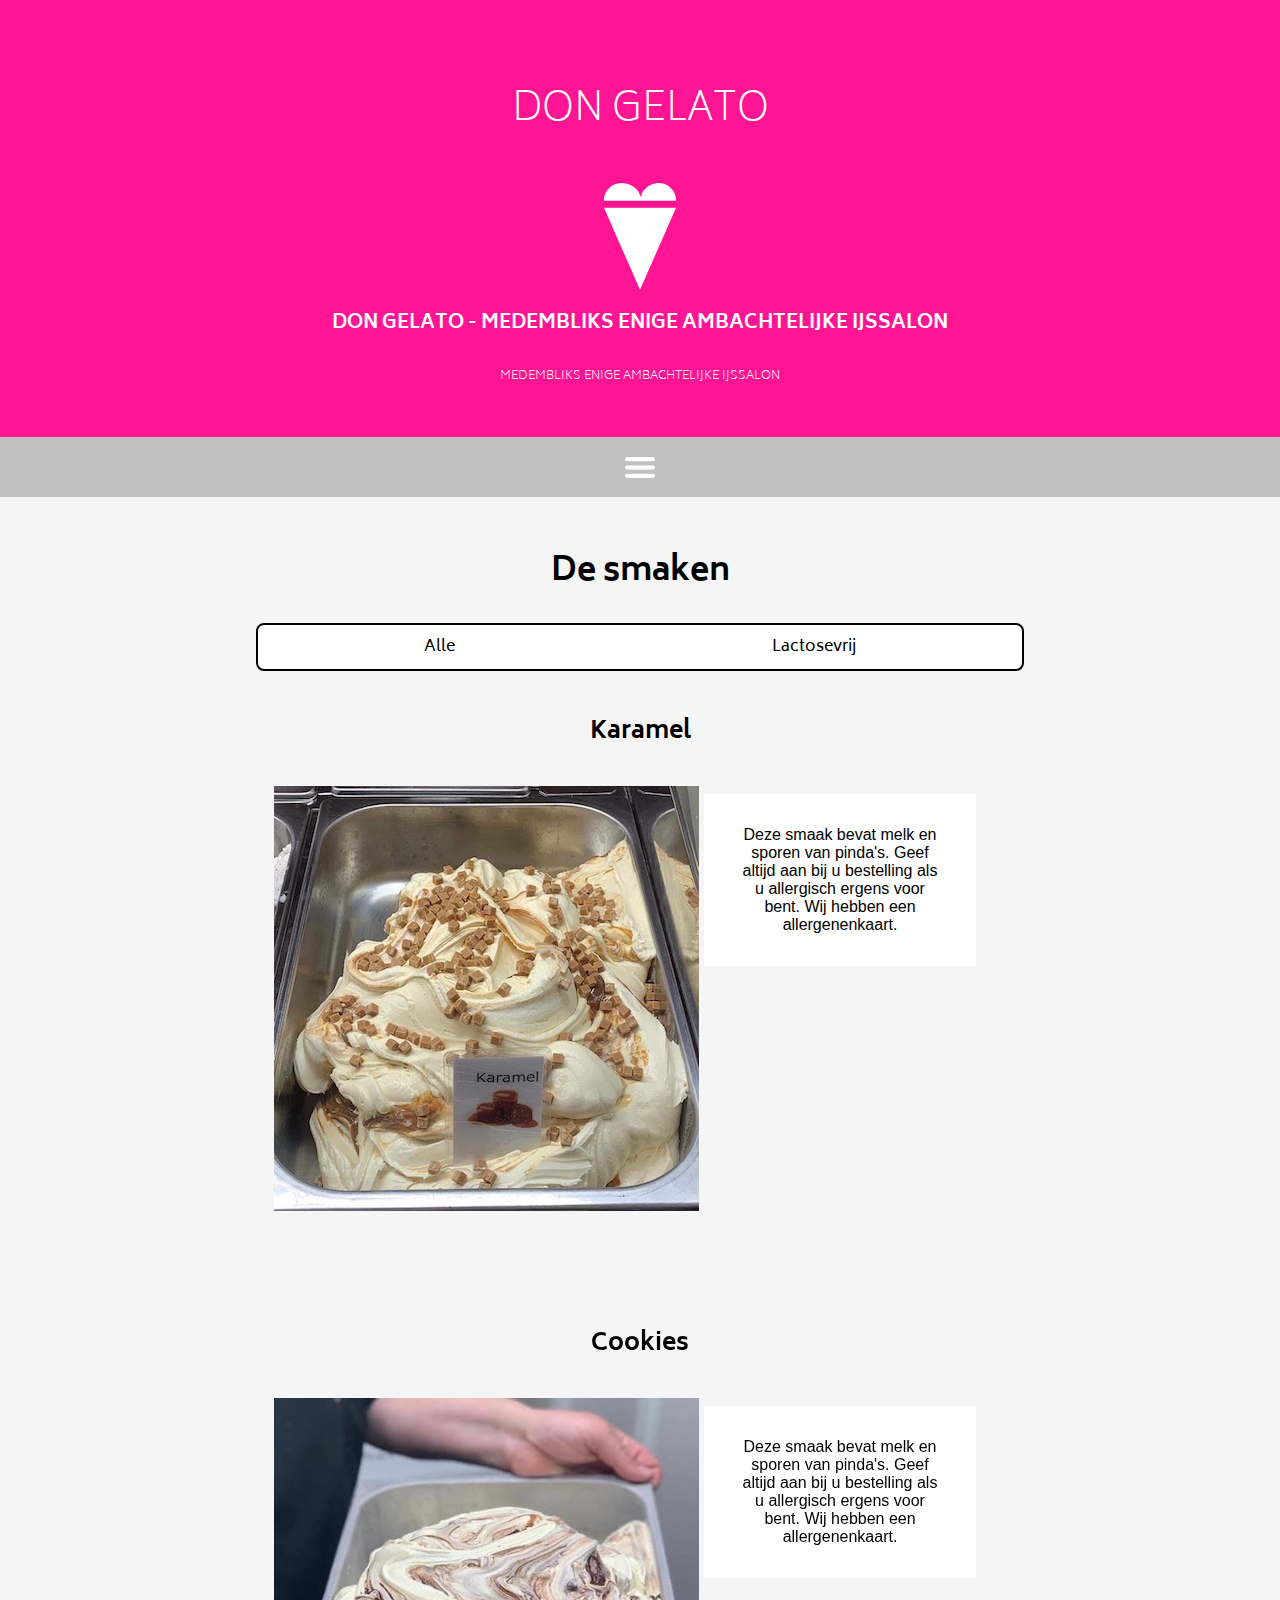
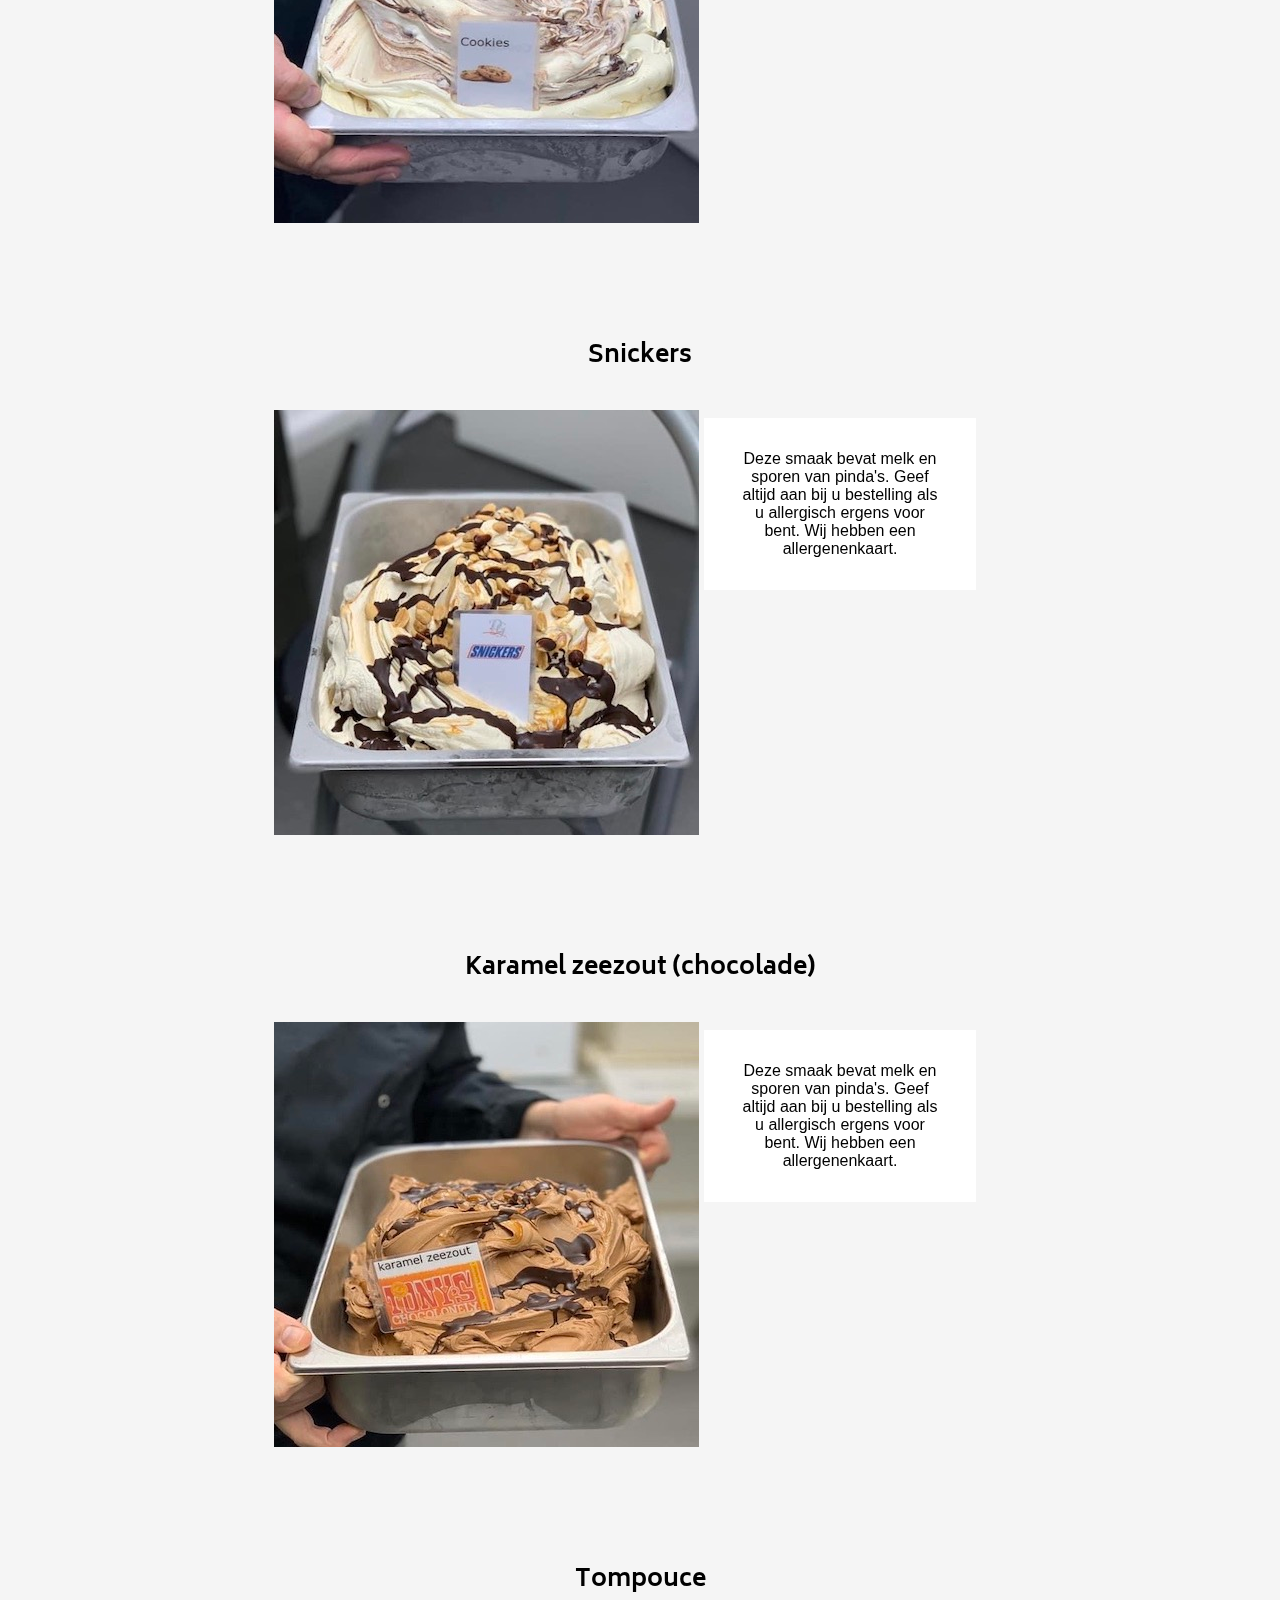
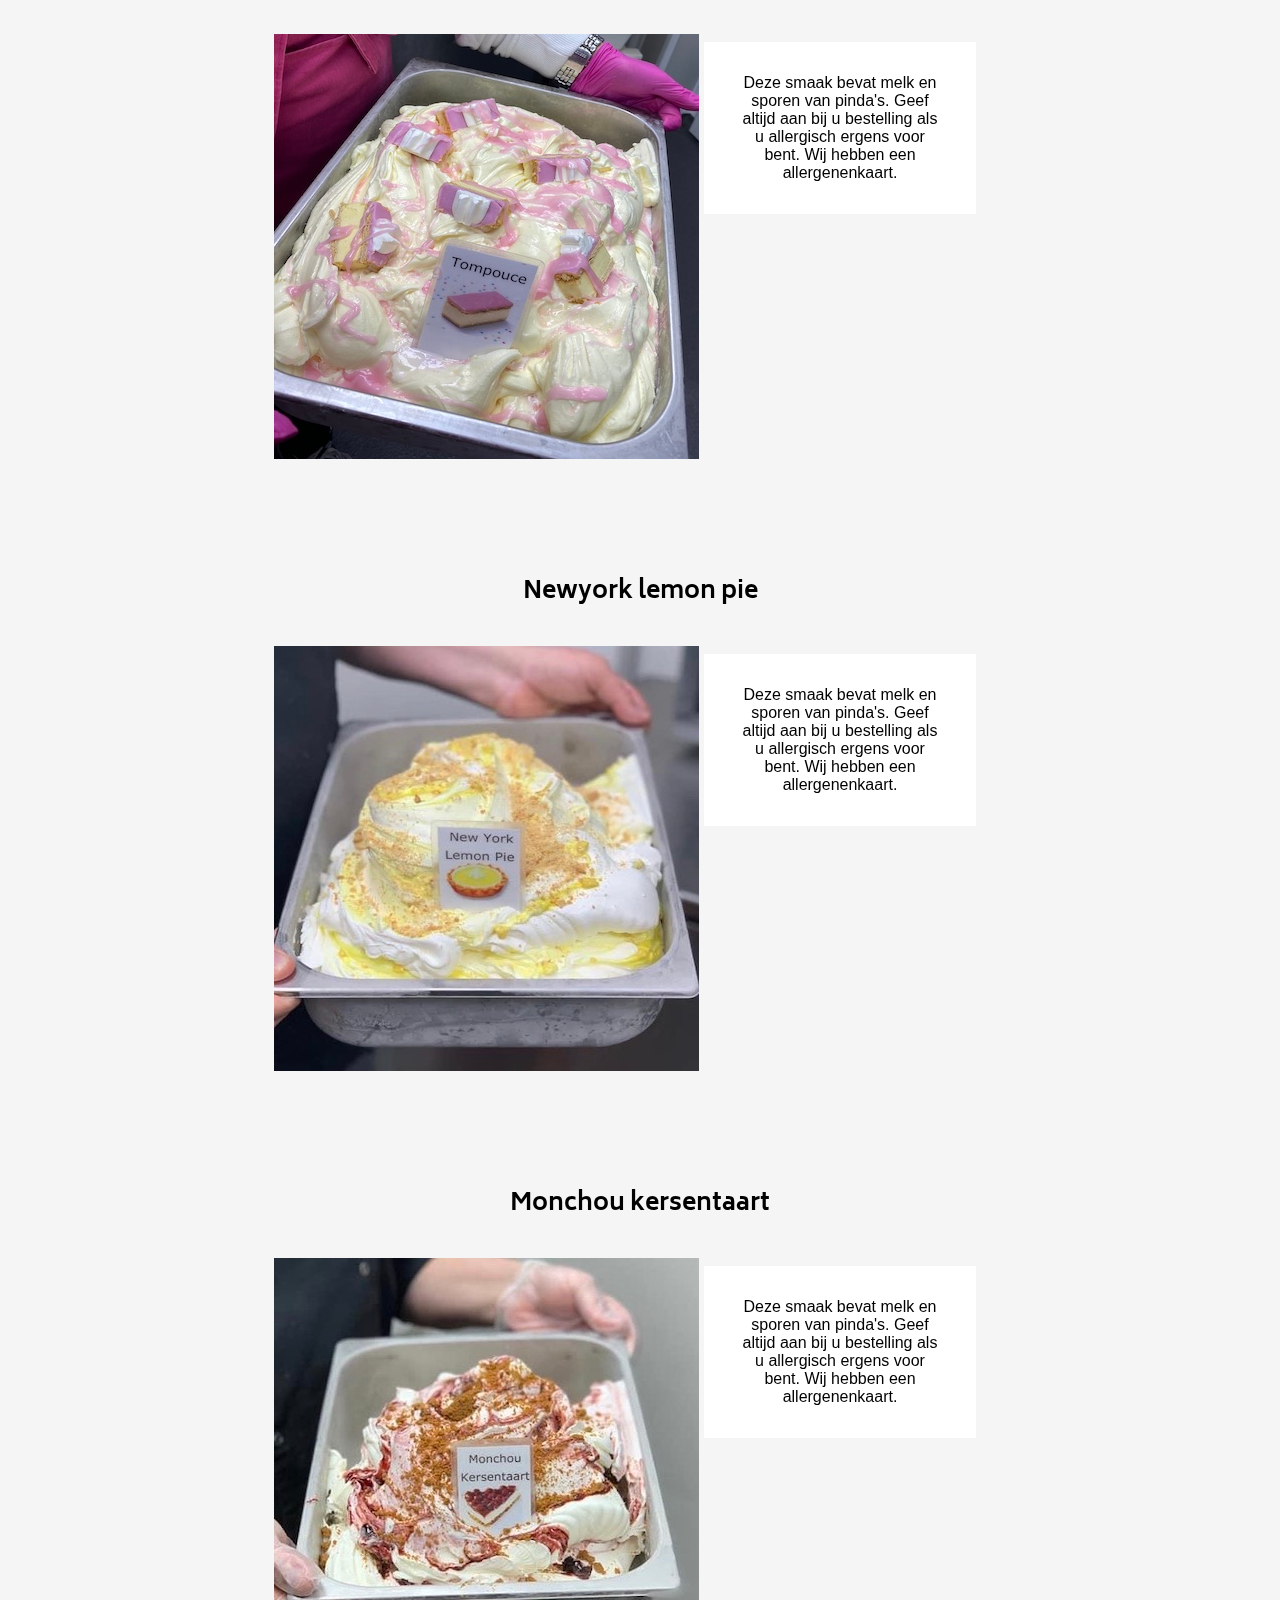
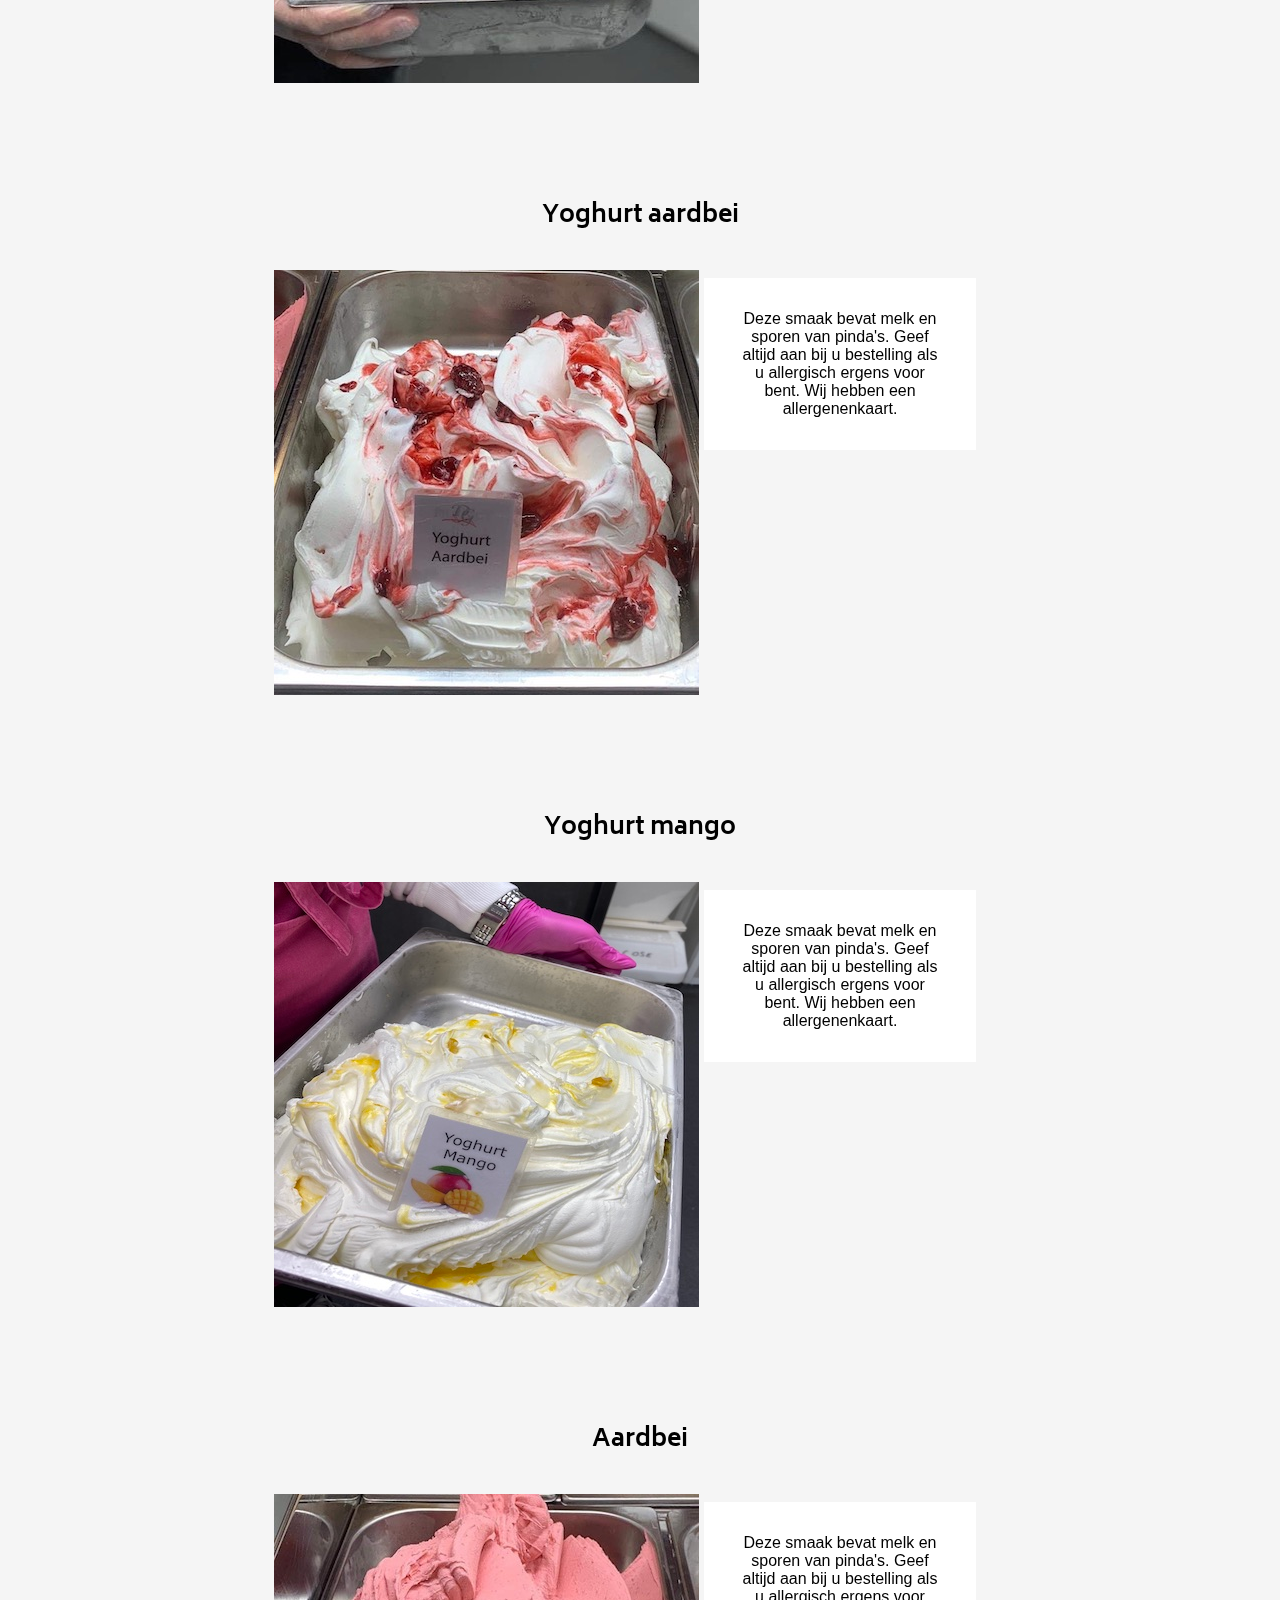
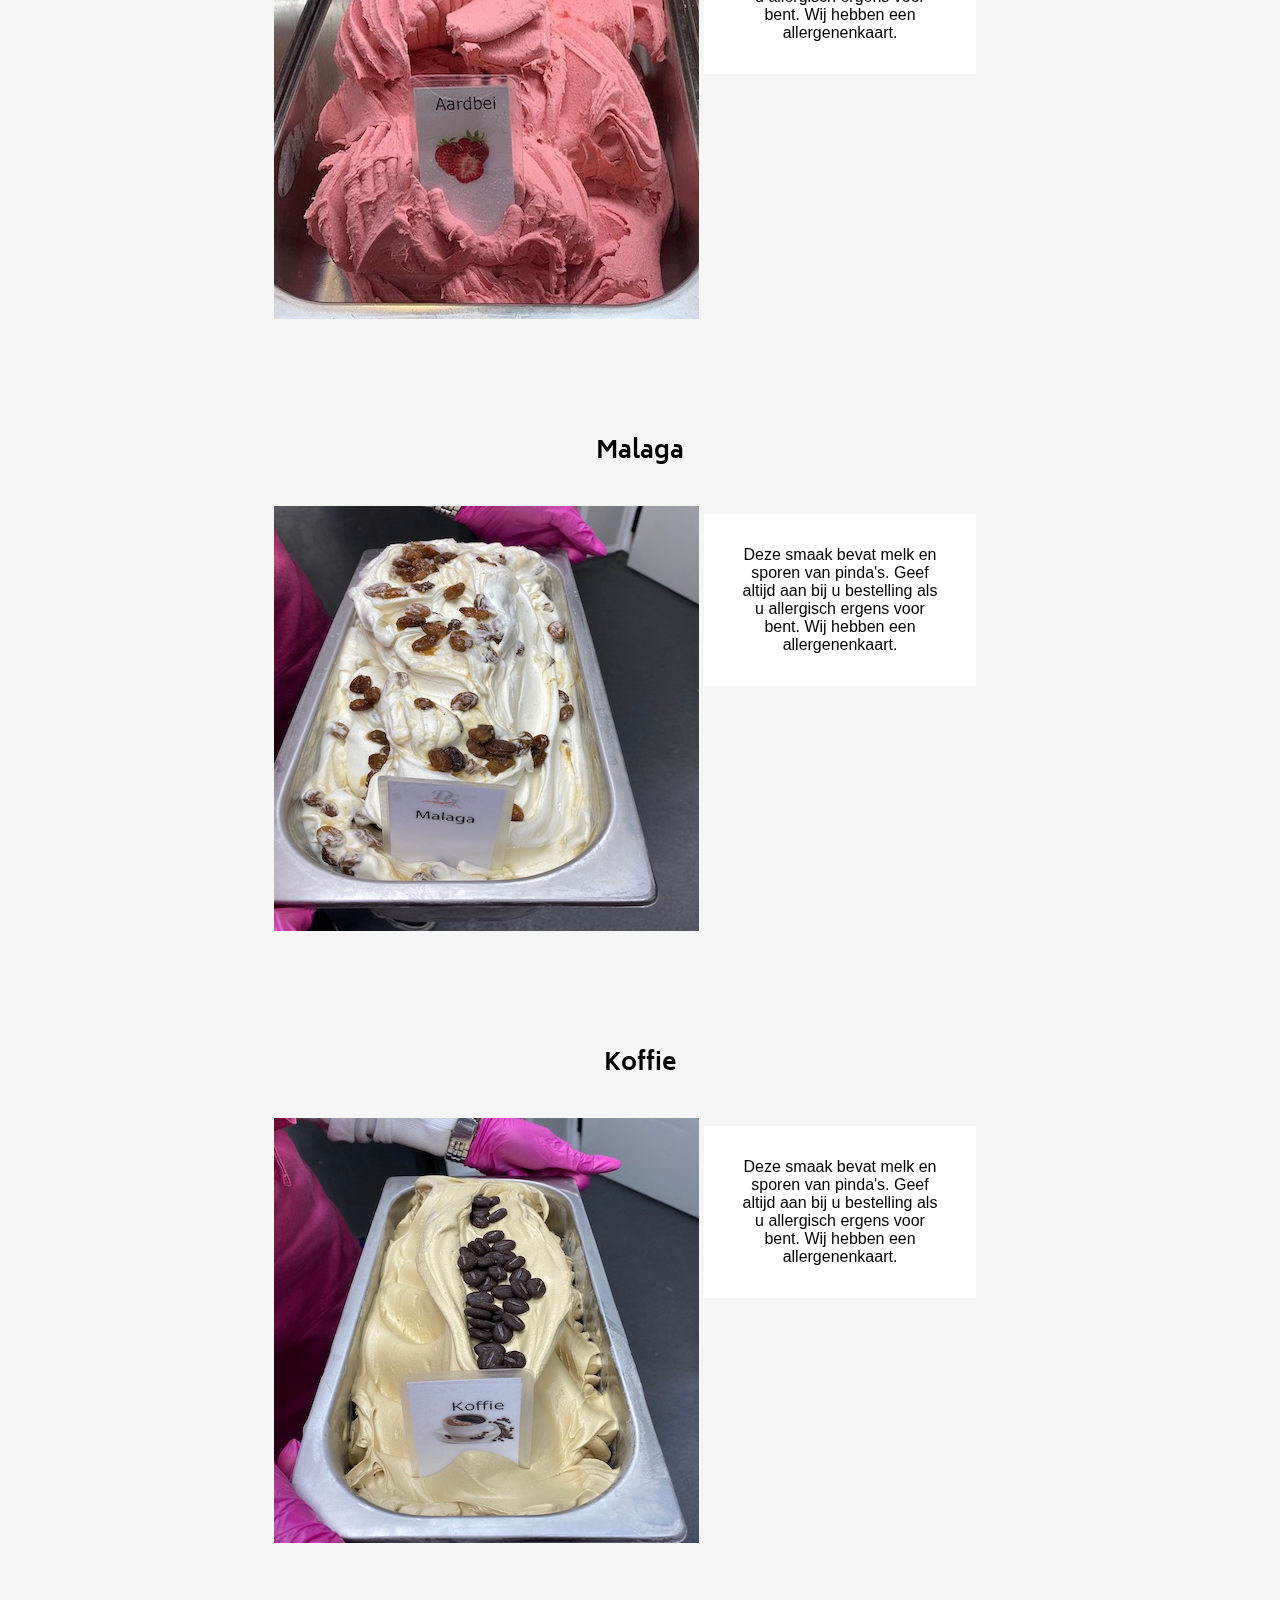
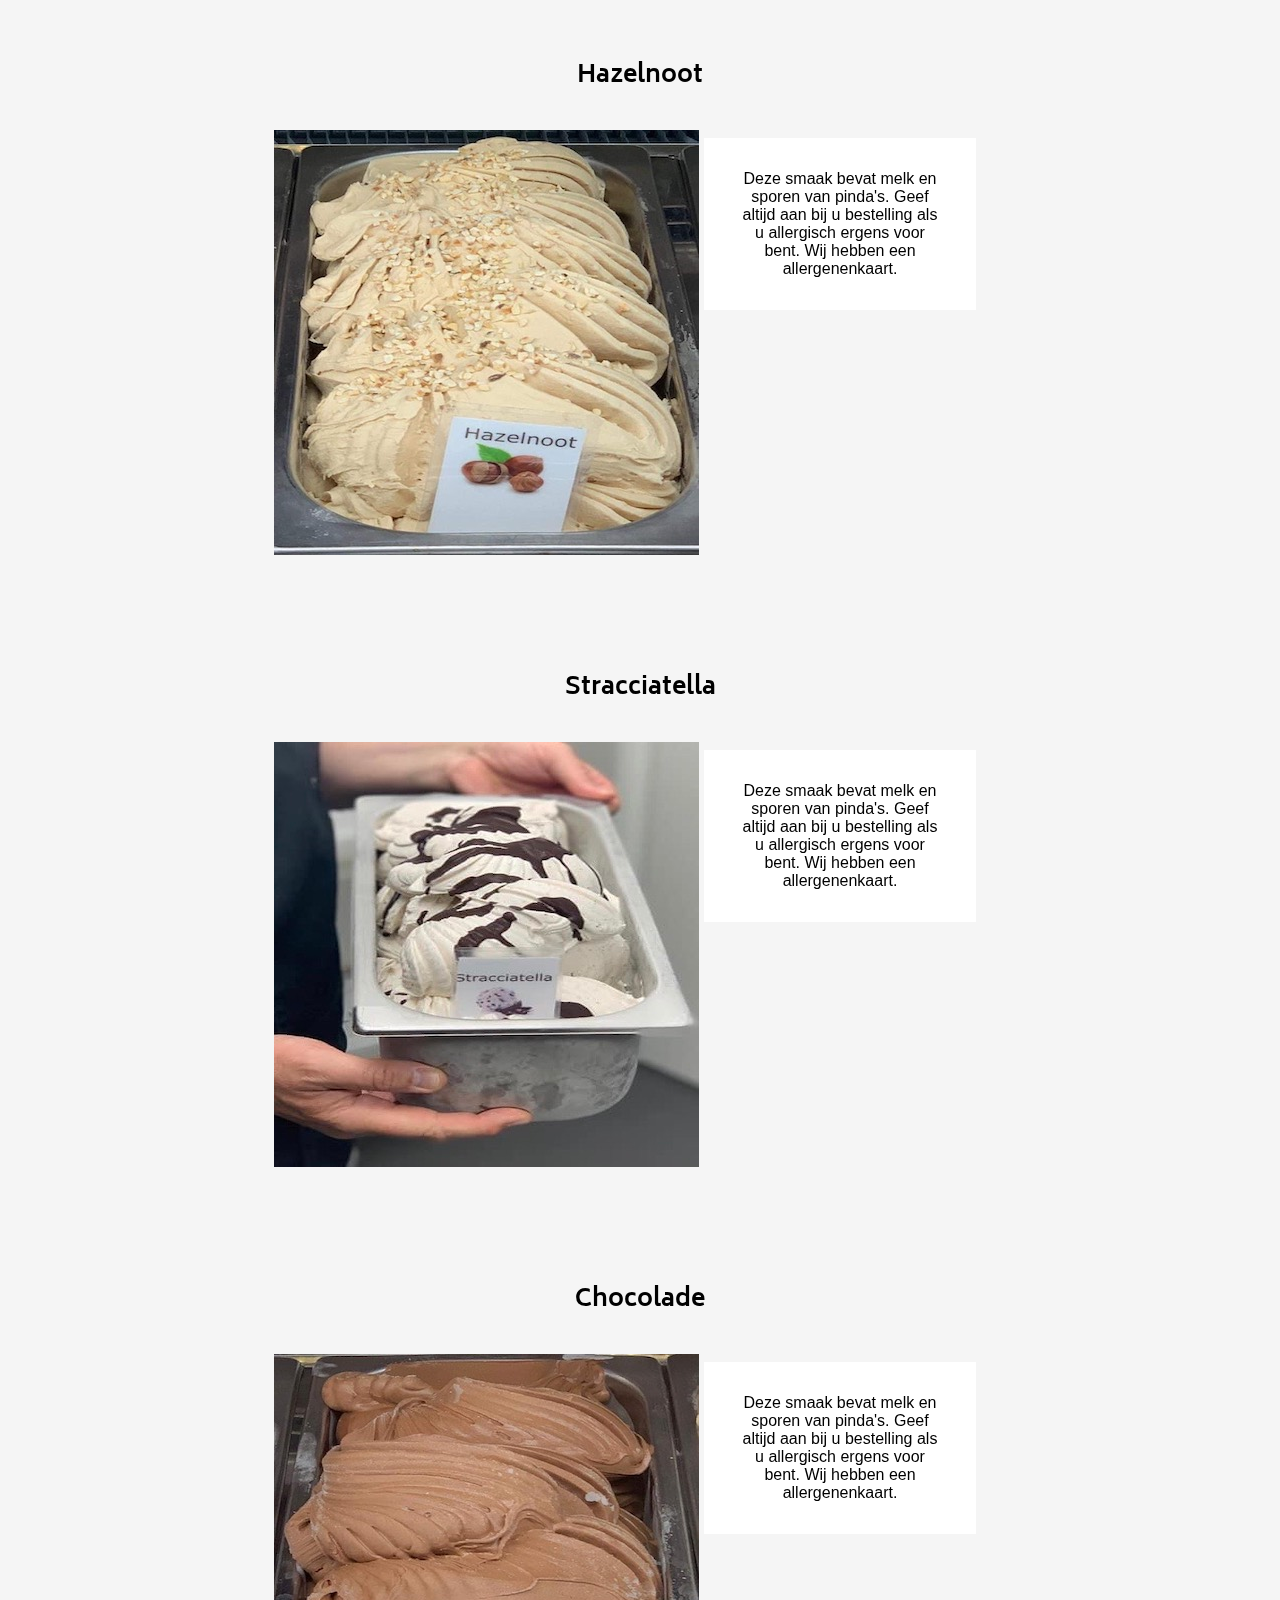
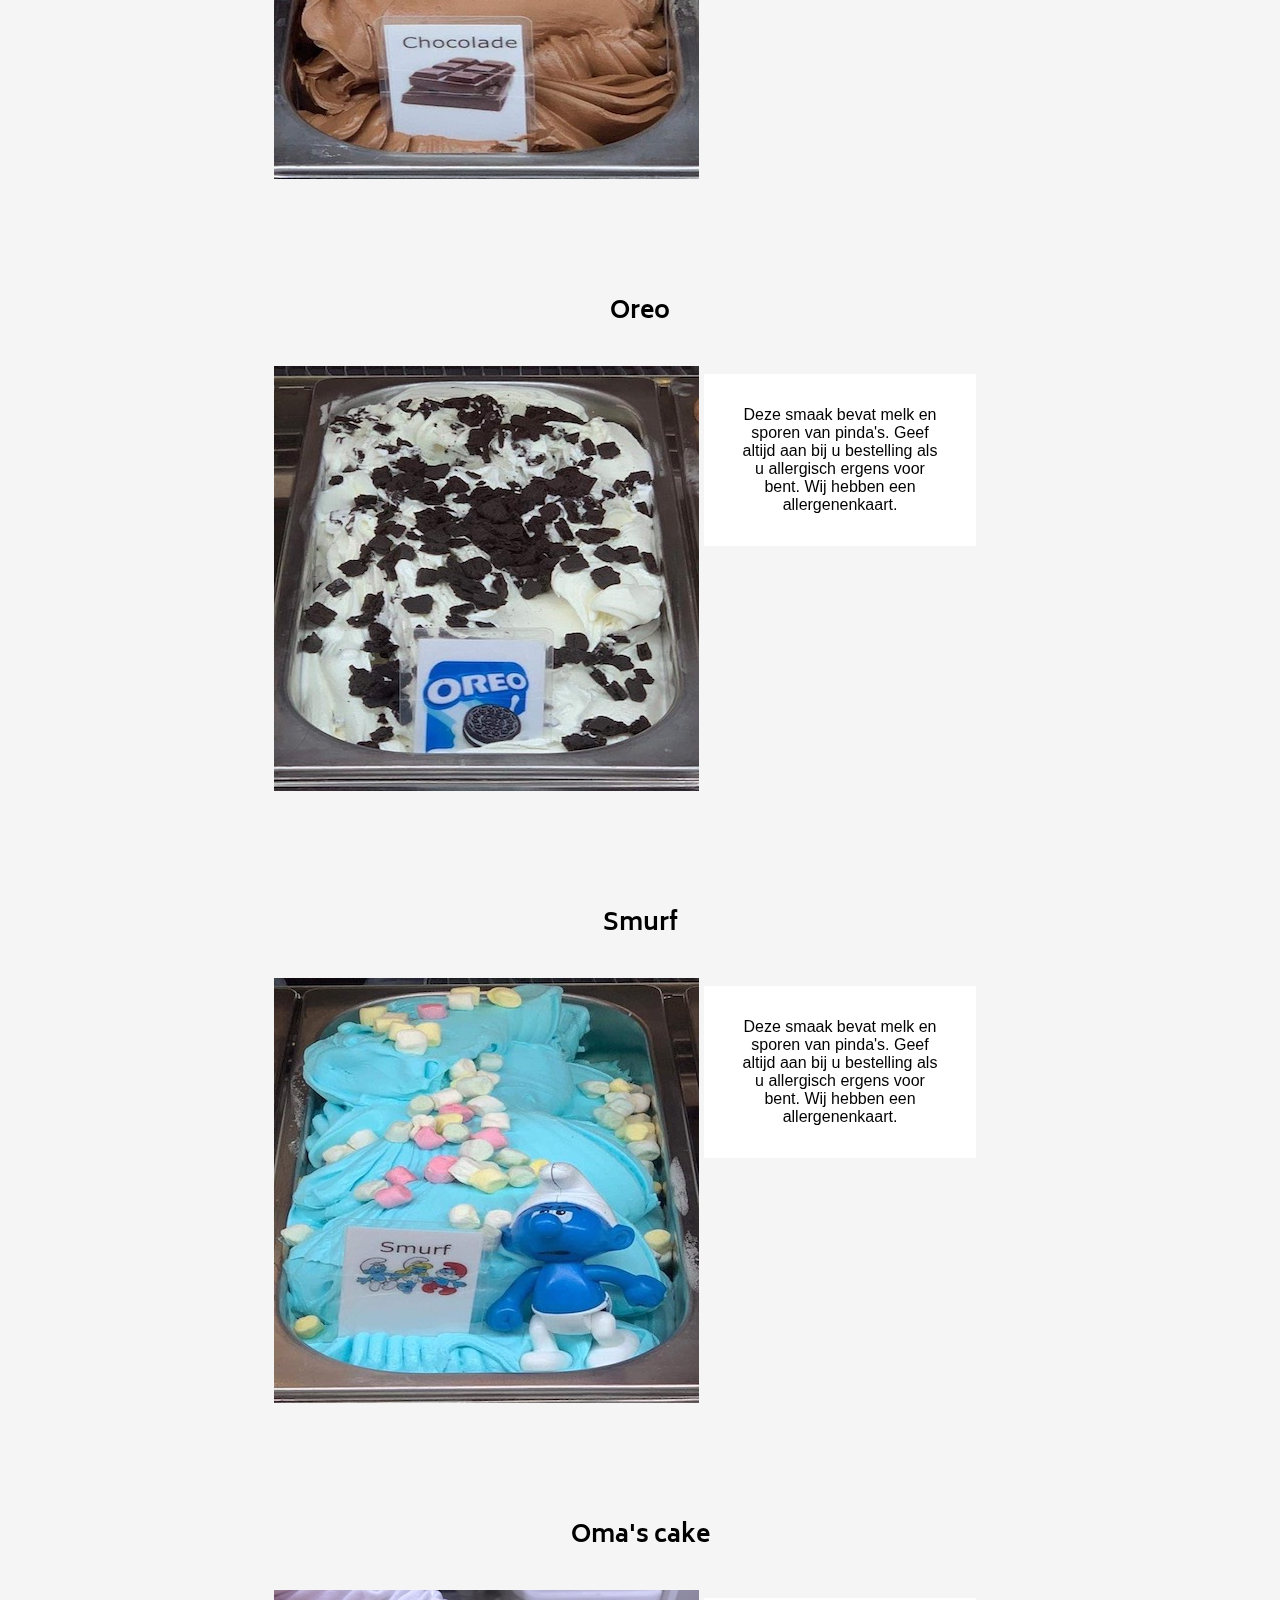
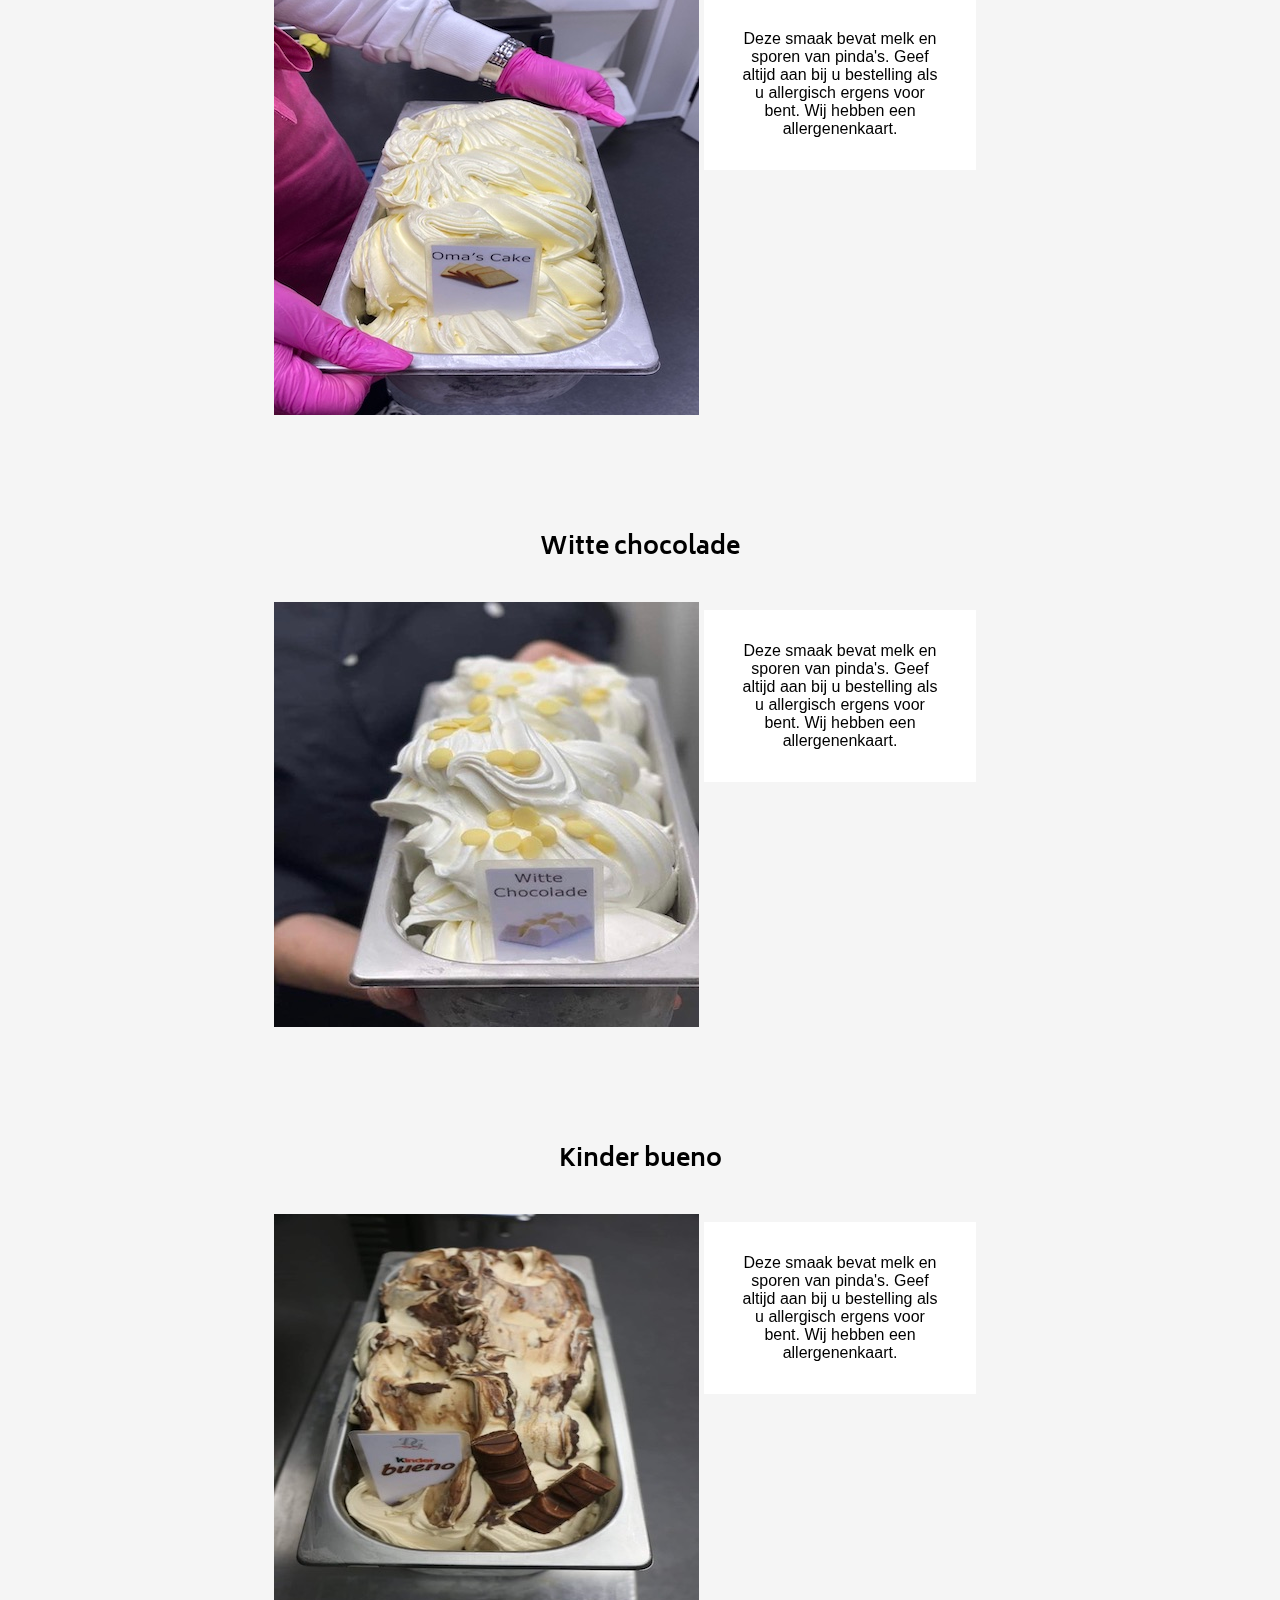
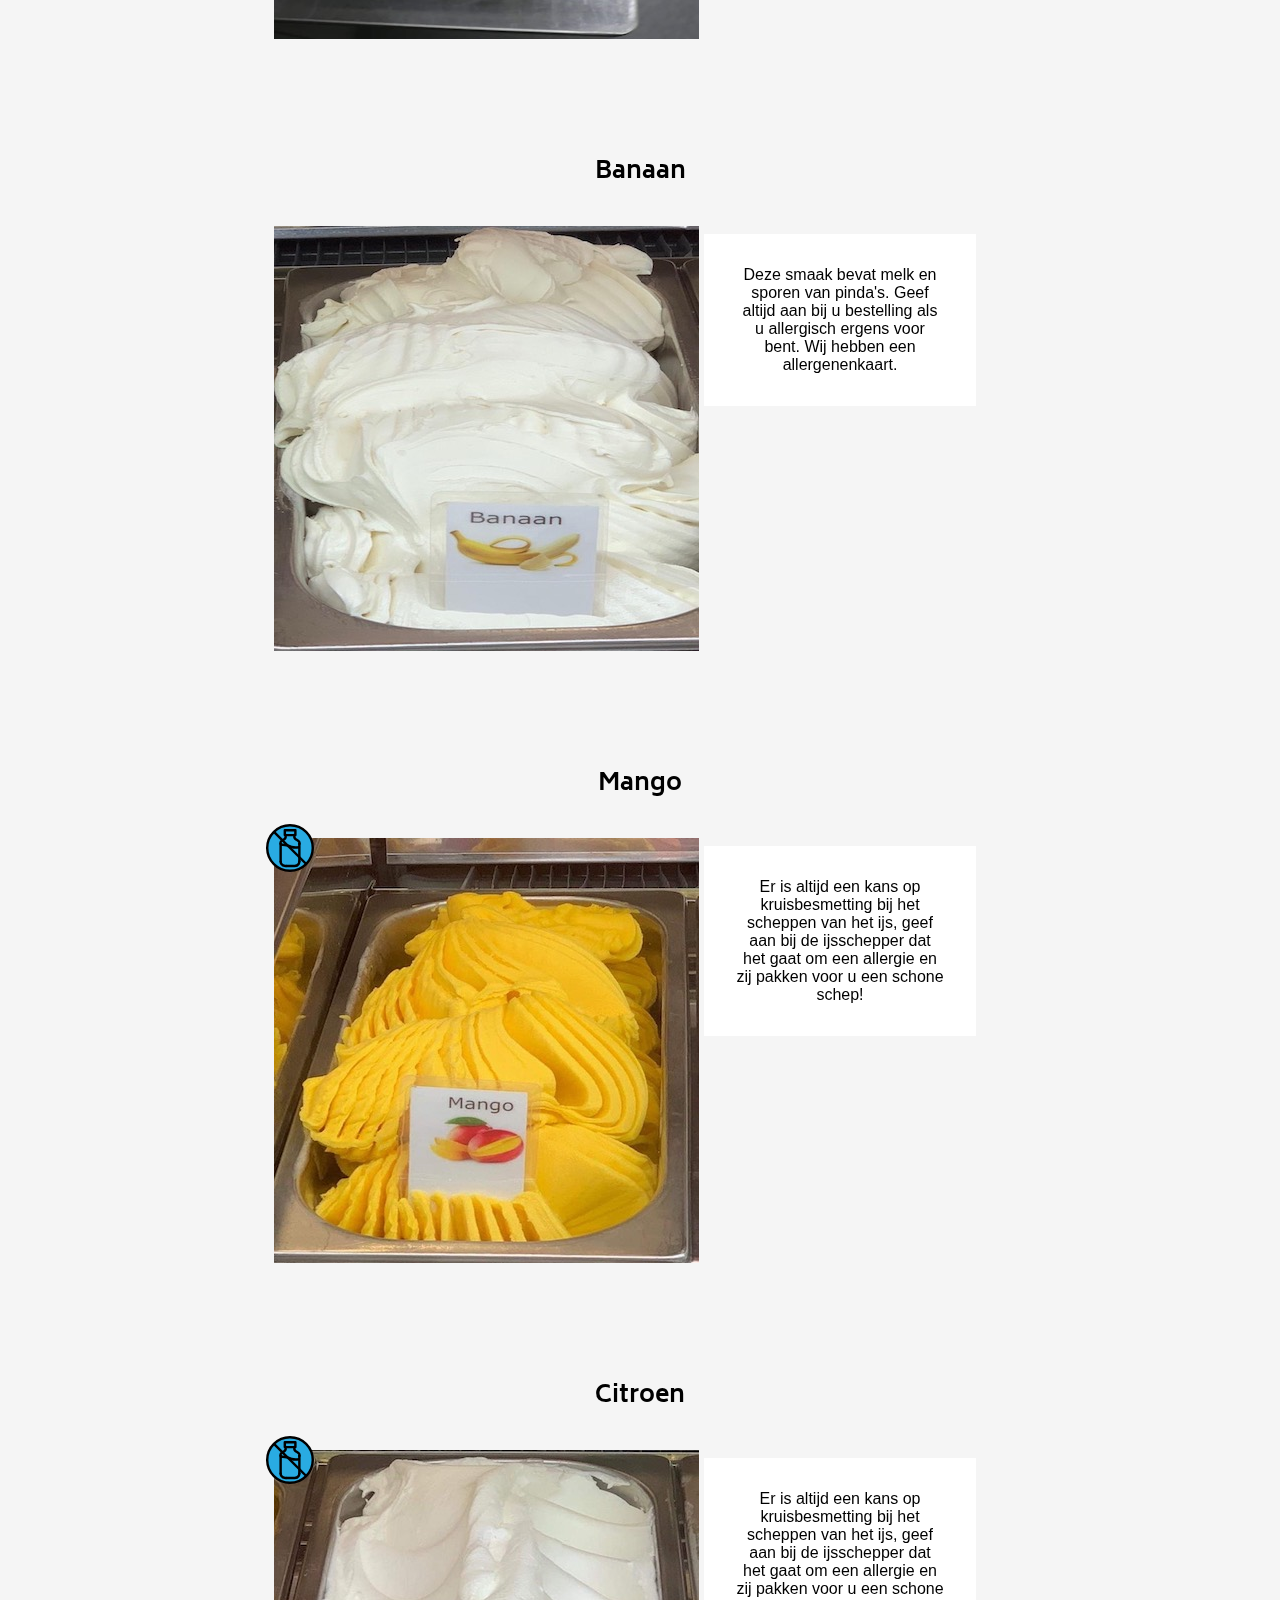
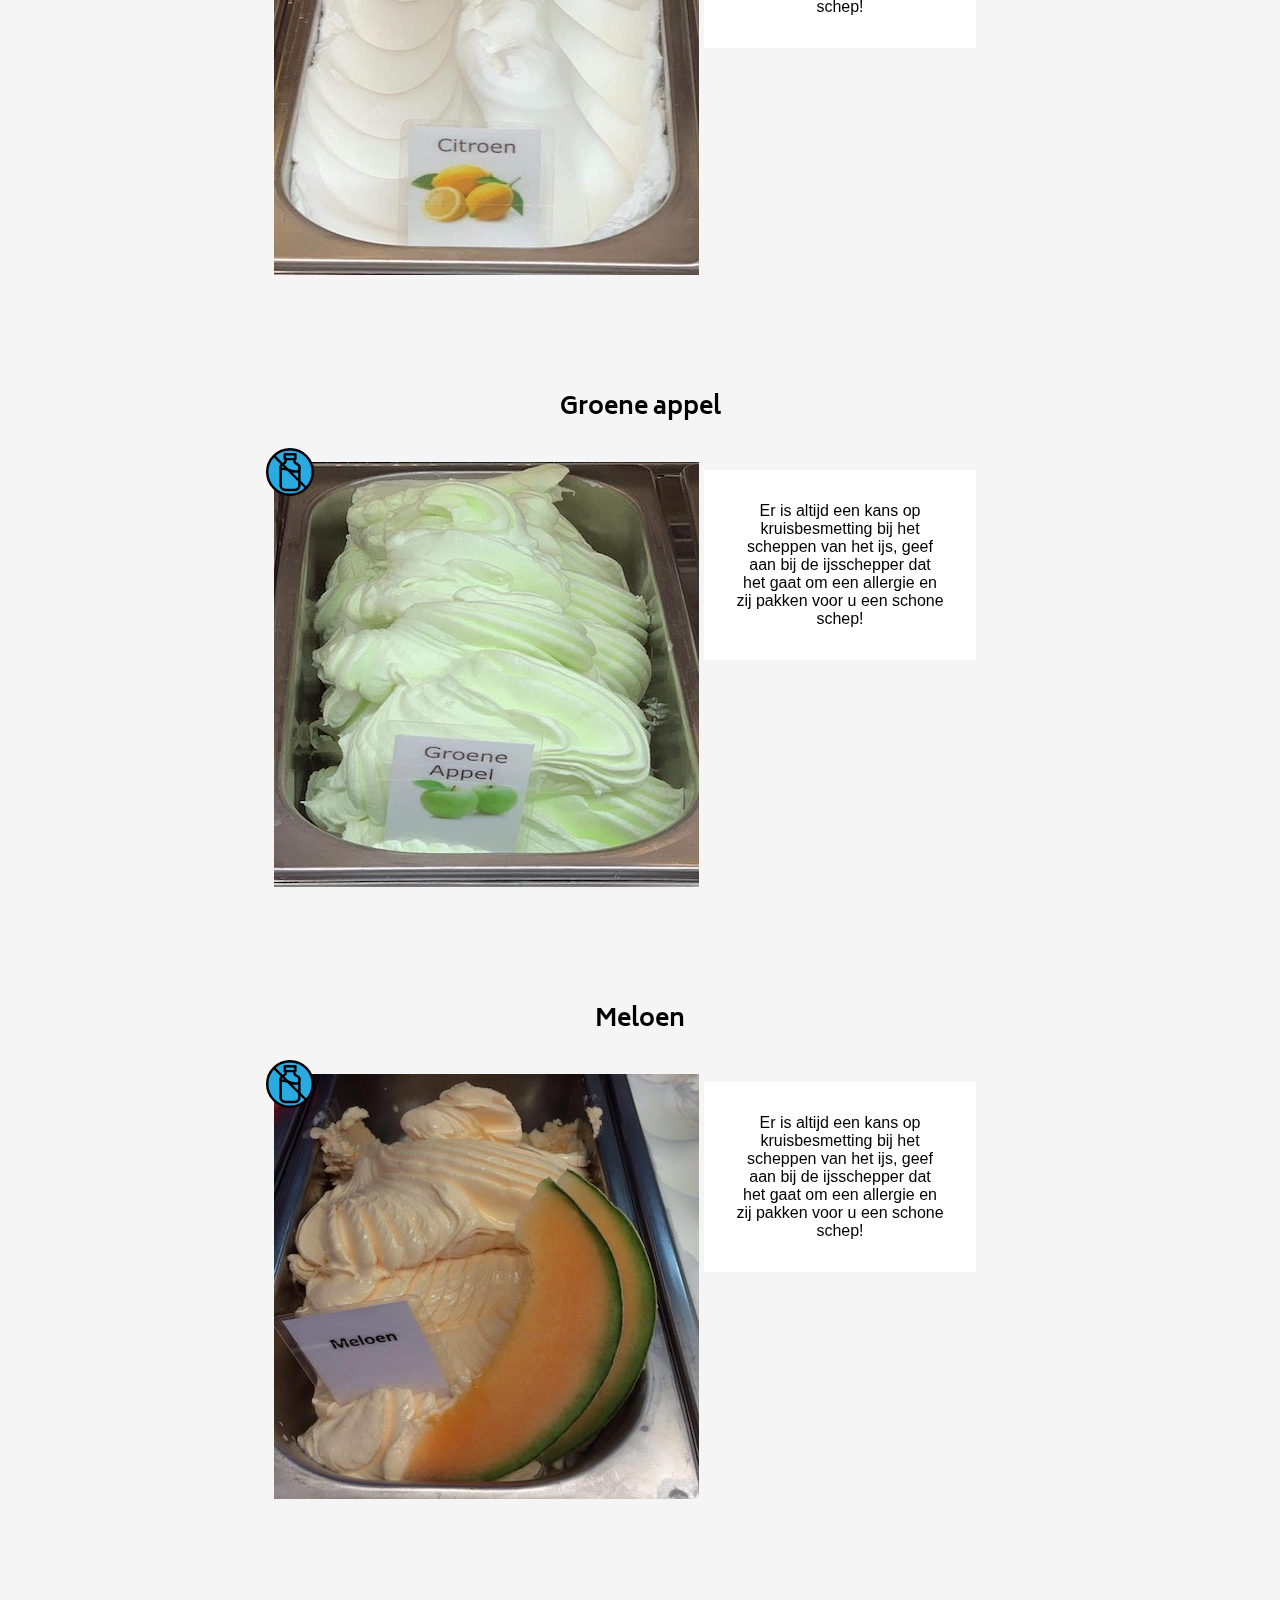
<file: smaken.html>
<!doctype html>
<html lang="nl">

<head>
    <meta charset="UTF-8">
    <meta name="author" content="Tessa Versteeg">
    <meta name="viewport" content="width=device-width, initial-scale=1.0">

    <title>Don Gelato - Medembliks enige ambachtelijke ijssalon</title>

    <link href="https://fonts.googleapis.com/css2?family=Biryani:wght@700&display=swap" rel="stylesheet">

    <link href="styles/style.css" rel="stylesheet">
</head>

<body>
    <header>
        <div>
            <p class="tekst-logo">Don Gelato</p>
            <a href="index.html"><svg width="74" height="107" viewBox="0 0 74 107" fill="none" xmlns="http://www.w3.org/2000/svg">
                    <g id="ijs">
                        <g id="bottom">
                            <path id="Vector" d="M1 24.83L37 106.83L73 24.83H1Z" fill="white" />
                        </g>
                        <g id="top">
                            <path id="Vector_2" d="M38 13.83C38.32 13.77 38.39 12.76 38.41 12.5C38.68 9.18 42.55 5 46 2.83C46.87 2.28 53.36 -1.69 61 0.830002C64.2125 1.94192 67.0445 3.94085 69.1682 6.59543C71.2919 9.25002 72.6204 12.4517 73 15.83C73.055 16.4955 73.055 17.1645 73 17.83H0.999992C0.949221 17.1643 0.949221 16.4957 0.999992 15.83C1.39999 10.24 5.16999 5.37 8.99999 2.83C15.66 -1.58 24 -0.169999 29 2.83C30.78 3.9 34.19 5.96 36 9.83C36.76 11.45 37.48 13.92 38 13.83Z" fill="white" />
                        </g>
                    </g>
                </svg>
            </a>
        </div>
        <h1>Don Gelato - Medembliks enige ambachtelijke ijssalon</h1>
        <p>Medembliks enige ambachtelijke ijssalon</p>
    </header>

    <nav>
        <button class="hamburger" id="hamburger">
            <img src="images/hamburgerwit.png" alt="menu" class="hamburger">
        </button>

        <ul>
            <li><a href="index.html">Home</a></li>
            <li><a href="smaken.html">Smaken</a></li>
        </ul>
    </nav>

    <main class="smaken">
        <h1>
            De smaken
        </h1>
        <ul>
            <li><a href="#">Alle</a></li>
            <li><a href="lactose.html">Lactosevrij</a></li>
        </ul>

        <article>
            <h2>Karamel</h2>
            <img src="images/smaken/karamel.JPG" alt="smaak1">
            <button id="open">Meer informatie</button>
            <div class="popup-container" id="popup_container">
                <div class="modal">
                    <p class="popup-tekst">Belangrijk!<p>
                    <p>Deze smaak bevat melk en sporen van pinda's. Geef altijd aan bij u bestelling als u allergisch ergens voor bent. Wij hebben een allergenenkaart.</p>
                    <button id="close">Begrepen!</button>
                </div>
            </div>
            <div id="overlay"></div>
            <p class="tekstwolk">Deze smaak bevat melk en sporen van pinda's. Geef altijd aan bij u bestelling als u allergisch ergens voor bent. Wij hebben een allergenenkaart.</p>
        </article>

        <article>
            <h2>Cookies</h2>
            <img src="images/smaken/cookies.JPG" alt="smaak2">
            <button>Meer informatie</button>
            <p class="tekstwolk">Deze smaak bevat melk en sporen van pinda's. Geef altijd aan bij u bestelling als u allergisch ergens voor bent. Wij hebben een allergenenkaart.</p>
        </article>

        <article>
            <h2>Snickers</h2>
            <img src="images/smaken/snickers.JPG" alt="smaak3">
            <button>Meer informatie</button>
            <p class="tekstwolk">Deze smaak bevat melk en sporen van pinda's. Geef altijd aan bij u bestelling als u allergisch ergens voor bent. Wij hebben een allergenenkaart.</p>
        </article>

        <article>
            <h2>Karamel zeezout (chocolade)</h2>
            <img src="images/smaken/tony.JPG" alt="smaak4">
            <button>Meer informatie</button>
            <p class="tekstwolk">Deze smaak bevat melk en sporen van pinda's. Geef altijd aan bij u bestelling als u allergisch ergens voor bent. Wij hebben een allergenenkaart.</p>
        </article>

        <article>
            <h2>Tompouce</h2>
            <img src="images/smaken/tompouce.jpg" alt="smaak5">
            <button>Meer informatie</button>
            <p class="tekstwolk">Deze smaak bevat melk en sporen van pinda's. Geef altijd aan bij u bestelling als u allergisch ergens voor bent. Wij hebben een allergenenkaart.</p>
        </article>

        <article>
            <h2>Newyork lemon pie</h2>
            <img src="images/smaken/lemonpie.JPG" alt="smaak6">
            <button>Meer informatie</button>
            <p class="tekstwolk">Deze smaak bevat melk en sporen van pinda's. Geef altijd aan bij u bestelling als u allergisch ergens voor bent. Wij hebben een allergenenkaart.</p>
        </article>

        <article>
            <h2>Monchou kersentaart</h2>
            <img src="images/smaken/monchou.JPG" alt="smaak7">
            <button>Meer informatie</button>
            <p class="tekstwolk">Deze smaak bevat melk en sporen van pinda's. Geef altijd aan bij u bestelling als u allergisch ergens voor bent. Wij hebben een allergenenkaart.</p>
        </article>

        <article>
            <h2>Yoghurt aardbei</h2>
            <img src="images/smaken/yaardbei.JPG" alt="smaak8">
            <button>Meer informatie</button>
            <p class="tekstwolk">Deze smaak bevat melk en sporen van pinda's. Geef altijd aan bij u bestelling als u allergisch ergens voor bent. Wij hebben een allergenenkaart.</p>
        </article>

        <article>
            <h2>Yoghurt mango</h2>
            <img src="images/smaken/ymango.jpg" alt="smaak9">
            <button>Meer informatie</button>
            <p class="tekstwolk">Deze smaak bevat melk en sporen van pinda's. Geef altijd aan bij u bestelling als u allergisch ergens voor bent. Wij hebben een allergenenkaart.</p>
        </article>

        <article>
            <h2>Aardbei</h2>
            <img src="images/smaken/aardbei.JPG" alt="smaak10">
            <button>Meer informatie</button>
            <p class="tekstwolk">Deze smaak bevat melk en sporen van pinda's. Geef altijd aan bij u bestelling als u allergisch ergens voor bent. Wij hebben een allergenenkaart.</p>
        </article>

        <article>
            <h2>Malaga</h2>
            <img src="images/smaken/malaga.jpg" alt="smaak11">
            <button>Meer informatie</button>
            <p class="tekstwolk">Deze smaak bevat melk en sporen van pinda's. Geef altijd aan bij u bestelling als u allergisch ergens voor bent. Wij hebben een allergenenkaart.</p>
        </article>

        <article>
            <h2>Koffie</h2>
            <img src="images/smaken/koffie.jpg" alt="smaak12">
            <button>Meer informatie</button>
            <p class="tekstwolk">Deze smaak bevat melk en sporen van pinda's. Geef altijd aan bij u bestelling als u allergisch ergens voor bent. Wij hebben een allergenenkaart.</p>
        </article>

        <article>
            <h2>Hazelnoot</h2>
            <img src="images/smaken/hazelnoot.JPG" alt="smaak13">
            <button>Meer informatie</button>
            <p class="tekstwolk">Deze smaak bevat melk en sporen van pinda's. Geef altijd aan bij u bestelling als u allergisch ergens voor bent. Wij hebben een allergenenkaart.</p>
        </article>

        <article>
            <h2>Stracciatella</h2>
            <img src="images/smaken/straciatella.JPG" alt="smaak14">
            <button>Meer informatie</button>
            <p class="tekstwolk">Deze smaak bevat melk en sporen van pinda's. Geef altijd aan bij u bestelling als u allergisch ergens voor bent. Wij hebben een allergenenkaart.</p>
        </article>

        <article>
            <h2>Chocolade</h2>
            <img src="images/smaken/chocolade.JPG" alt="smaak15">
            <button>Meer informatie</button>
            <p class="tekstwolk">Deze smaak bevat melk en sporen van pinda's. Geef altijd aan bij u bestelling als u allergisch ergens voor bent. Wij hebben een allergenenkaart.</p>
        </article>

        <article>
            <h2>Oreo</h2>
            <img src="images/smaken/oreo.JPG" alt="smaak16">
            <button>Meer informatie</button>
            <p class="tekstwolk">Deze smaak bevat melk en sporen van pinda's. Geef altijd aan bij u bestelling als u allergisch ergens voor bent. Wij hebben een allergenenkaart.</p>
        </article>

        <article>
            <h2>Smurf</h2>
            <img src="images/smaken/smurf.JPG" alt="smaak17">
            <button>Meer informatie</button>
            <p class="tekstwolk">Deze smaak bevat melk en sporen van pinda's. Geef altijd aan bij u bestelling als u allergisch ergens voor bent. Wij hebben een allergenenkaart.</p>
        </article>

        <article>
            <h2>Oma's cake</h2>
            <img src="images/smaken/omacake.jpg" alt="smaak18">
            <button>Meer informatie</button>
            <p class="tekstwolk">Deze smaak bevat melk en sporen van pinda's. Geef altijd aan bij u bestelling als u allergisch ergens voor bent. Wij hebben een allergenenkaart.</p>
        </article>

        <article>
            <h2>Witte chocolade</h2>
            <img src="images/smaken/wittechocolade.JPG" alt="smaak19">
            <button>Meer informatie</button>
            <p class="tekstwolk">Deze smaak bevat melk en sporen van pinda's. Geef altijd aan bij u bestelling als u allergisch ergens voor bent. Wij hebben een allergenenkaart.</p>
        </article>

        <article>
            <h2>Kinder bueno</h2>
            <img src="images/smaken/bueno.JPG" alt="smaak20">
            <button>Meer informatie</button>
            <p class="tekstwolk">Deze smaak bevat melk en sporen van pinda's. Geef altijd aan bij u bestelling als u allergisch ergens voor bent. Wij hebben een allergenenkaart.</p>
        </article>

        <article>
            <h2>Banaan</h2>
            <img src="images/smaken/banaan.JPG" alt="smaak21">
            <button>Meer informatie</button>
            <p class="tekstwolk">Deze smaak bevat melk en sporen van pinda's. Geef altijd aan bij u bestelling als u allergisch ergens voor bent. Wij hebben een allergenenkaart.</p>
        </article>

        <article>
            <h2>Mango</h2>
            <img src="images/smaken/mango.JPG" alt="smaak22">
            <svg width="218" height="218" viewBox="0 0 218 218" fill="none" xmlns="http://www.w3.org/2000/svg" class="lactoseicon">
                <g clip-path="url(#clip0)">
                    <g>
                        <path d="M108.98 212.48C166.141 212.48 212.48 166.141 212.48 108.98C212.48 51.8185 166.141 5.48 108.98 5.48C51.8185 5.48 5.48 51.8185 5.48 108.98C5.48 166.141 51.8185 212.48 108.98 212.48Z" fill="#29ABE2" stroke="black" stroke-width="10.97" stroke-miterlimit="10" />
                        <path d="M36.11 35.49L182.68 181.65" stroke="black" stroke-width="11" stroke-miterlimit="10" />
                    </g>
                    <g>
                        <path d="M66.48 86.48V173.48" stroke="black" stroke-width="11" stroke-miterlimit="10" />
                        <path d="M151.48 86.48V173.48" stroke="black" stroke-width="11" stroke-miterlimit="10" />
                        <path d="M85.48 50.48V28.48H133.48V50.48H85.48V50.48Z" stroke="black" stroke-width="11" stroke-linecap="round" stroke-linejoin="round" />
                        <path d="M66.48 171.48C66.5495 175.025 67.5869 178.483 69.48 181.48C73.79 188.1 82.33 191.48 91.48 190.48" stroke="black" stroke-width="11" stroke-linecap="round" stroke-linejoin="round" />
                        <path d="M93.48 190.48L126.22 190.66C135.38 191.66 143.91 188.28 148.22 181.66C150.122 178.667 151.16 175.206 151.22 171.66" stroke="black" stroke-width="11" stroke-linecap="round" stroke-linejoin="round" />
                        <path d="M68.48 94.48C77.1975 93.6782 85.9877 94.3544 94.48 96.48C104.26 98.96 108.09 102.04 116.48 104.48C123.61 106.55 134.48 108.31 149.48 105.48" stroke="black" stroke-width="11" stroke-linecap="round" stroke-linejoin="round" />
                        <path d="M66.48 90.48C65.6505 87.8778 65.6505 85.0822 66.48 82.48C66.9 81.3 68.09 78.48 75.48 73.48C81.84 69.16 83.2 69.69 85.48 67.48C88.09 64.97 90.68 60.07 89.48 49.48" stroke="black" stroke-width="11" stroke-linecap="round" stroke-linejoin="round" />
                        <path d="M151.51 90.6C152.339 87.9977 152.339 85.2023 151.51 82.6C151.1 81.42 149.9 78.6 142.51 73.6C136.16 69.27 134.8 69.8 132.51 67.6C129.91 65.08 127.32 60.18 128.51 49.6" stroke="black" stroke-width="11" stroke-linecap="round" stroke-linejoin="round" />
                    </g>
                </g>
                <defs>
                    <clipPath>
                        <rect width="217.97" height="217.97" fill="white" />
                    </clipPath>
                </defs>
            </svg>

            <button>Meer informatie</button>
            <p class="tekstwolk">Er is altijd een kans op kruisbesmetting bij het scheppen van het ijs, geef aan bij de ijsschepper dat het gaat om een allergie en zij pakken voor u een schone schep!</p>
        </article>

        <article>
            <h2>Citroen</h2>
            <img src="images/smaken/citroen.JPG" alt="smaak23">
            <svg width="218" height="218" viewBox="0 0 218 218" fill="none" xmlns="http://www.w3.org/2000/svg" class="lactoseicon">
                <g id="Lactosevrij" clip-path="url(#clip0)">
                    <g id="rondje">
                        <path id="Circel" d="M108.98 212.48C166.141 212.48 212.48 166.141 212.48 108.98C212.48 51.8185 166.141 5.48 108.98 5.48C51.8185 5.48 5.48 51.8185 5.48 108.98C5.48 166.141 51.8185 212.48 108.98 212.48Z" fill="#29ABE2" stroke="black" stroke-width="10.97" stroke-miterlimit="10" />
                        <path id="Streep" d="M36.11 35.49L182.68 181.65" stroke="black" stroke-width="11" stroke-miterlimit="10" />
                    </g>
                    <g id="Melkfles">
                        <path d="M66.48 86.48V173.48" stroke="black" stroke-width="11" stroke-miterlimit="10" />
                        <path d="M151.48 86.48V173.48" stroke="black" stroke-width="11" stroke-miterlimit="10" />
                        <path d="M85.48 50.48V28.48H133.48V50.48H85.48V50.48Z" stroke="black" stroke-width="11" stroke-linecap="round" stroke-linejoin="round" />
                        <path d="M66.48 171.48C66.5495 175.025 67.5869 178.483 69.48 181.48C73.79 188.1 82.33 191.48 91.48 190.48" stroke="black" stroke-width="11" stroke-linecap="round" stroke-linejoin="round" />
                        <path d="M93.48 190.48L126.22 190.66C135.38 191.66 143.91 188.28 148.22 181.66C150.122 178.667 151.16 175.206 151.22 171.66" stroke="black" stroke-width="11" stroke-linecap="round" stroke-linejoin="round" />
                        <path d="M68.48 94.48C77.1975 93.6782 85.9877 94.3544 94.48 96.48C104.26 98.96 108.09 102.04 116.48 104.48C123.61 106.55 134.48 108.31 149.48 105.48" stroke="black" stroke-width="11" stroke-linecap="round" stroke-linejoin="round" />
                        <path d="M66.48 90.48C65.6505 87.8778 65.6505 85.0822 66.48 82.48C66.9 81.3 68.09 78.48 75.48 73.48C81.84 69.16 83.2 69.69 85.48 67.48C88.09 64.97 90.68 60.07 89.48 49.48" stroke="black" stroke-width="11" stroke-linecap="round" stroke-linejoin="round" />
                        <path d="M151.51 90.6C152.339 87.9977 152.339 85.2023 151.51 82.6C151.1 81.42 149.9 78.6 142.51 73.6C136.16 69.27 134.8 69.8 132.51 67.6C129.91 65.08 127.32 60.18 128.51 49.6" stroke="black" stroke-width="11" stroke-linecap="round" stroke-linejoin="round" />
                    </g>
                </g>
                <defs>
                    <clipPath>
                        <rect width="217.97" height="217.97" fill="white" />
                    </clipPath>
                </defs>
            </svg>

            <button>Meer informatie</button>
            <p class="tekstwolk">Er is altijd een kans op kruisbesmetting bij het scheppen van het ijs, geef aan bij de ijsschepper dat het gaat om een allergie en zij pakken voor u een schone schep!</p>
        </article>

        <article>
            <h2>Groene appel</h2>
            <img src="images/smaken/groeneappel.JPG" alt="smaak24">
            <svg width="218" height="218" viewBox="0 0 218 218" fill="none" xmlns="http://www.w3.org/2000/svg" class="lactoseicon">
                <g clip-path="url(#clip0)">
                    <g>
                        <path d="M108.98 212.48C166.141 212.48 212.48 166.141 212.48 108.98C212.48 51.8185 166.141 5.48 108.98 5.48C51.8185 5.48 5.48 51.8185 5.48 108.98C5.48 166.141 51.8185 212.48 108.98 212.48Z" fill="#29ABE2" stroke="black" stroke-width="10.97" stroke-miterlimit="10" />
                        <path d="M36.11 35.49L182.68 181.65" stroke="black" stroke-width="11" stroke-miterlimit="10" />
                    </g>
                    <g>
                        <path d="M66.48 86.48V173.48" stroke="black" stroke-width="11" stroke-miterlimit="10" />
                        <path d="M151.48 86.48V173.48" stroke="black" stroke-width="11" stroke-miterlimit="10" />
                        <path d="M85.48 50.48V28.48H133.48V50.48H85.48V50.48Z" stroke="black" stroke-width="11" stroke-linecap="round" stroke-linejoin="round" />
                        <path d="M66.48 171.48C66.5495 175.025 67.5869 178.483 69.48 181.48C73.79 188.1 82.33 191.48 91.48 190.48" stroke="black" stroke-width="11" stroke-linecap="round" stroke-linejoin="round" />
                        <path d="M93.48 190.48L126.22 190.66C135.38 191.66 143.91 188.28 148.22 181.66C150.122 178.667 151.16 175.206 151.22 171.66" stroke="black" stroke-width="11" stroke-linecap="round" stroke-linejoin="round" />
                        <path d="M68.48 94.48C77.1975 93.6782 85.9877 94.3544 94.48 96.48C104.26 98.96 108.09 102.04 116.48 104.48C123.61 106.55 134.48 108.31 149.48 105.48" stroke="black" stroke-width="11" stroke-linecap="round" stroke-linejoin="round" />
                        <path d="M66.48 90.48C65.6505 87.8778 65.6505 85.0822 66.48 82.48C66.9 81.3 68.09 78.48 75.48 73.48C81.84 69.16 83.2 69.69 85.48 67.48C88.09 64.97 90.68 60.07 89.48 49.48" stroke="black" stroke-width="11" stroke-linecap="round" stroke-linejoin="round" />
                        <path d="M151.51 90.6C152.339 87.9977 152.339 85.2023 151.51 82.6C151.1 81.42 149.9 78.6 142.51 73.6C136.16 69.27 134.8 69.8 132.51 67.6C129.91 65.08 127.32 60.18 128.51 49.6" stroke="black" stroke-width="11" stroke-linecap="round" stroke-linejoin="round" />
                    </g>
                </g>
                <defs>
                    <clipPath>
                        <rect width="217.97" height="217.97" fill="white" />
                    </clipPath>
                </defs>
            </svg>
            
            <button>Meer informatie</button>
            <p class="tekstwolk">Er is altijd een kans op kruisbesmetting bij het scheppen van het ijs, geef aan bij de ijsschepper dat het gaat om een allergie en zij pakken voor u een schone schep!</p>
        </article>

        <article>
            <h2>Meloen</h2>
            <img src="images/smaken/meloen.JPG" alt="smaak25">
            <svg width="218" height="218" viewBox="0 0 218 218" fill="none" xmlns="http://www.w3.org/2000/svg" class="lactoseicon">
                <g clip-path="url(#clip0)">
                    <g>
                        <path d="M108.98 212.48C166.141 212.48 212.48 166.141 212.48 108.98C212.48 51.8185 166.141 5.48 108.98 5.48C51.8185 5.48 5.48 51.8185 5.48 108.98C5.48 166.141 51.8185 212.48 108.98 212.48Z" fill="#29ABE2" stroke="black" stroke-width="10.97" stroke-miterlimit="10" />
                        <path d="M36.11 35.49L182.68 181.65" stroke="black" stroke-width="11" stroke-miterlimit="10" />
                    </g>
                    <g>
                        <path d="M66.48 86.48V173.48" stroke="black" stroke-width="11" stroke-miterlimit="10" />
                        <path d="M151.48 86.48V173.48" stroke="black" stroke-width="11" stroke-miterlimit="10" />
                        <path d="M85.48 50.48V28.48H133.48V50.48H85.48V50.48Z" stroke="black" stroke-width="11" stroke-linecap="round" stroke-linejoin="round" />
                        <path d="M66.48 171.48C66.5495 175.025 67.5869 178.483 69.48 181.48C73.79 188.1 82.33 191.48 91.48 190.48" stroke="black" stroke-width="11" stroke-linecap="round" stroke-linejoin="round" />
                        <path d="M93.48 190.48L126.22 190.66C135.38 191.66 143.91 188.28 148.22 181.66C150.122 178.667 151.16 175.206 151.22 171.66" stroke="black" stroke-width="11" stroke-linecap="round" stroke-linejoin="round" />
                        <path d="M68.48 94.48C77.1975 93.6782 85.9877 94.3544 94.48 96.48C104.26 98.96 108.09 102.04 116.48 104.48C123.61 106.55 134.48 108.31 149.48 105.48" stroke="black" stroke-width="11" stroke-linecap="round" stroke-linejoin="round" />
                        <path d="M66.48 90.48C65.6505 87.8778 65.6505 85.0822 66.48 82.48C66.9 81.3 68.09 78.48 75.48 73.48C81.84 69.16 83.2 69.69 85.48 67.48C88.09 64.97 90.68 60.07 89.48 49.48" stroke="black" stroke-width="11" stroke-linecap="round" stroke-linejoin="round" />
                        <path d="M151.51 90.6C152.339 87.9977 152.339 85.2023 151.51 82.6C151.1 81.42 149.9 78.6 142.51 73.6C136.16 69.27 134.8 69.8 132.51 67.6C129.91 65.08 127.32 60.18 128.51 49.6" stroke="black" stroke-width="11" stroke-linecap="round" stroke-linejoin="round" />
                    </g>
                </g>
                <defs>
                    <clipPath>
                        <rect width="217.97" height="217.97" fill="white" />
                    </clipPath>
                </defs>
            </svg>

            <button>Meer informatie</button>
            <p class="tekstwolk">Er is altijd een kans op kruisbesmetting bij het scheppen van het ijs, geef aan bij de ijsschepper dat het gaat om een allergie en zij pakken voor u een schone schep!</p>
        </article>
    </main>

    <footer>
        <div>
            <div class="adres">
                <h2>Adresgegevens</h2>
                <div>
                    <address>Nieuwstraat 31</address>
                    <address>1671 BA</address>
                    <address>Medemblik</address>
                </div>
            </div>

            <div class="box">
                <h2>Contactformulier</h2>
                <form>
                    <label for="email" id="email">Email <sup>*</sup></label>
                    <input type="email" name="mail" id="mail" required>
                    <label for="mess" id="bericht">Bericht <sup>*</sup></label>
                    <textarea name="mess" id="mess" rows="3" required></textarea>
                    <button type="submit">Verzenden</button>
                </form>
            </div>
        </div>

        <div>
            <h2>Social Media</h2>
            <a href="https://www.facebook.com/don.gelato.503"><img src="images/svgfacebook.png" alt="facebook-icon"></a>
            <a href="https://www.instagram.com/ijssalondongelato/"><img src="images/svgtwitter.png" alt="facebook-icon"></a>
            <a href="https://www.instagram.com/ijssalondongelato/"><img src="images/svginstagram.png" alt="facebook-icon"></a>
        </div>
    </footer>




    <script src="scripts/script.js"></script>
</body>

</html>
</file>
<file: styles/style.css>
/* CSS Document */
*,
*::after,
*::before {
    box-sizing: border-box;
    text-decoration: none;
    list-style: none;
}

/* Algemene Dingen */
body {
    margin: 0;
    padding: 0;
    font-family: 'Biryani', sans-serif;
    background-color: whitesmoke;
}

img {
    max-width: 100%;
}

/* Header Styling */
header {
    padding: 8em;
    display: flex;
    flex-direction: column;
    text-align: center;
    color: white;
    font-size: 0.3em;
    text-transform: uppercase;
    background-color: deeppink;
}

header h1 {
    font-size: 4em;
    font-weight: bold;
}

header p {
    font-size: 2.5em;
    font-family: 'Biryani', sans-serif;
}

header > div p {
    font-size: 8em;
}

#top {
    animation: top 1.5s ease 2;
    transform-origin: center;
}

#bottom {
    animation: bottom 1.5s ease 2;
    transform-origin: center;
}

@keyframes top {
    from {
        transform: rotateZ(0deg);
    }

    to {
        transform: rotateZ(-360deg);
    }
}

@keyframes bottom {
    from {
        transform: rotateZ();
    }

    to {
        transform: rotateZ(360deg);
    }
}

/* bron animatie: https://www.youtube.com/watch?v=gWai7fYp9PY */



/*  Nav Styling */
nav {
    position: relative;
    display: flex;
    justify-content: space-around;
    align-items: center;
    font-family: 'Biryani', sans-serif;
    color: whitesmoke;
    background-color: silver;
}


nav ul {
    width: 100%;
    margin: 0;
    padding: 0;
    letter-spacing: 2px;
    font-weight: bold;
    font-size: 0.9em;
    position: absolute;
    transform: translate(0);
    background-color: pink;
    top: 0;
    z-index: 100;
    transition: transform 2s cubic-bezier(1, -0.37, .25, 1.65);
}

/* Cubic-bezier is de code van Kris */


nav ul.is-open {
    transform: translate(0, 100%);
}

nav ul li a {
    display: flex;
    justify-content: space-around;
    align-items: center;
    font-size: 1.2em;
    text-decoration: none;
    color: white;
    font-family: 'Biryani', sans-serif;
}

nav ul li a:hover {
    color: dimgrey;
}

nav button.hamburger {
    height: 100%;
    width: 100%;
    padding: 1em;
    position: relative;
    border: 0;
    align-items: center;
    background-color: silver;
    display: flex;
    justify-content: center;
    z-index: 110;
    cursor: pointer;
}

nav button.hamburger img {
    width: 2.5em;
}



/* Content Styling pagina van de Homepagina */
main > section h2 {
    margin-top: 4.5em;
    font-family: 'Biryani', sans-serif;
    text-align: center;
}

main > section ul {
    padding: 0;
}

p {
    margin: 1em;
    font-family: sans-serif;
    justify-content: center;
    text-align: center;
    font-weight: lighter;
}

section {
    display: flex;
    flex-direction: column;
}

section > article {
    margin: 1.5em;
    display: flex;
    border-bottom: 1px solid grey;
    border-top: 1px solid grey;
}

main img {
    max-width: 100%;
    padding: 0.5em;
}

.flex-container > h3 {
    margin: 0.5em;
    padding: 1em;
    font-family: sans-serif;
}

section h3 {
    font-family: sans-serif;
    font-weight: normal;
    text-align: left;
}

section article img {
    width: 8em;
    height: auto;
}

section article svg {
    width: 13em;
    height: auto;
    padding: 0.5em;
}

@media (min-width:40em) {
    section:nth-of-type(2) {
        display: grid;
        grid-template-columns: 1fr 1fr;
    }

    section:nth-of-type(2) h2 {
        grid-column: 1 / -1;
    }
}

@media (min-width:75em) {
    section:nth-of-type(2) {
        display: grid;
        grid-template-columns: 1fr 1fr 1fr;
    }
}

@media (min-width:10em) {
    section:nth-of-type(3) {
        display: grid;
        grid-template-columns: 1fr 1fr 1fr;
    }

    section:nth-of-type(3) h2 {
        grid-column: 1 / -1;
    }
}

@media (min-width:75em) {
    section:nth-of-type(3) {
        display: grid;
        grid-template-columns: 1fr 1fr 1fr 1fr;
    }

    section:nth-of-type(3) h2 {
        grid-column: 1 / -1;
    }
}

#druplinks {
    animation: druppels 1.5s ease-in-out infinite alternate;
    transform-origin: center;
}

#drupmidden {
    animation: druppels 1s ease-in-out infinite alternate;
    transform-origin: center;
}

#druprechts {
    animation: druppels 1.8s ease-in-out infinite alternate;
    transform-origin: center;
}

@keyframes druppels {
    from {
        transform: rotateX(0deg);
    }

    to {
        transform: rotateX(30deg);
    }
}


/* Content Styling pagina van de smaken */
main > ul {
    padding: 0.5em;
    margin: 1em;
    display: flex;
    flex-direction: row;
    justify-content: space-around;
    border: 2px solid black;
    border-radius: 0.5em;
    background-color: white;
}

main > ul li a {
    text-decoration: none;
    color: black;
}

main > ul li a:hover {
    color: deeppink;
}

main > h1 {
    margin-top: 1.5em;
    font-family: 'Biryani', sans-serif;
    text-align: center;
}

h2 {
    font-family: 'Biryani', sans-serif;
    text-align: center;
}

article > img {
    max-width: 100%;
}

article > p {
    align-self: flex-end;
}

main > article {
    display: grid;
    position: relative;
    justify-content: center;
    margin: 1em;
    margin-bottom: 2em;
}

article svg.lactoseicon {
    display: flex;
    width: 3em;
    position: absolute;
    top: 0;
}

.tekstwolk {
    padding: 3em;
    border: none;
    background-color: white;
}

main article button {
    padding: 0.5em;
    margin: 1em;
    cursor: pointer;
    font-size: 1em;
    border-radius: 0.7em;
    background: rgb(233, 233, 233);
    box-shadow: 0 2px 4px rgba(0, 0, 0, 0.2);
}

@media (min-width:23em) {
    article {
        grid-template-columns: 1fr;
    }

    article h2 {
        grid-column: 1 / -1;
    }

    p.tekstwolk {
        display: none;
    }

    p {
        grid-column: 1 / span 1;
    }
}

@media (min-width:40em) {
    article {
        grid-template-columns: 1fr 1fr;
        grid-template-rows: auto;
    }

    article h2 {
        grid-column: 1 / -1;
        grid-row: 1 / -1;
    }

    p.tekstwolk {
        padding: 2em;
        display: flex;
        align-self: flex-start;
    }

    p {
        grid-column: 2 / span 1;
        grid-row: second-line / 2;
    }

    main article button {
        display: none;
    }
}

@media (min-width:75em) {
    article {
        grid-template-columns: 1fr 1fr;
    }

    article h2 {
        grid-column: 1 / -1;
    }

    article svg {
        width: 6em;
    }

    .tekstwolk {
        display: inherit;
        align-self: center;
        padding: 4em;
        margin-left: 4em;
        margin-right: 18em;
    }

    main ul {
        margin-left: 20%;
        margin-right: 20%;
    }

    main article button {
        display: none;
    }

    article > img {
        margin-left: 40%;
        margin-bottom: 3em;
    }
    
    article svg.lactoseicon {
        margin-left: 20%;
        margin-right: 20%;
    }
}

article h2 {
    margin: 0;
    padding: 1em;
    font-family: 'Biryani', sans-serif;
}

/* Popup Styling */
.popup-container {
    position: fixed;
    opacity: 0;
    transition: 400ms ease-in-out;
    top: 0;
    left: 0;
    right: 0;
    bottom: 0;
    background-color: rgba(0, 0, 0, .5);
    pointer-events: none;
}

.popup-container.show {
    opacity: 1;
    pointer-events: auto;
    transition: 400ms ease-in-out;
}

.popup-tekst {
    justify-content: center;
    font-size: 1.5em;
    font-weight: bold;
}

.modal {
    position: fixed;
    top: 50%;
    left: 50%;
    transform: translate(-50%, -50%);
    background-color: white;
    border-radius: 10px;
    padding: 10px 20px;
    width: 350px;
    max-width: 80%;
    text-align: center;
}

#overlay.active {
    opacity: 1;
    pointer-events: all;
}



/* Footer Styling */
footer {
    width: 100%;
    margin-top: 8em;
    padding: 1em;
    background-color: silver;
}

@media (min-width:30em) {
    footer {
        display: grid;
        grid-template-columns: 1fr 1fr;
    }
}

footer h2 {
    display: flex;
    flex-direction: row;
    margin-left: 0.7em;
}

address {
    margin-bottom: 1em;
    margin-left: 1.1em;
    display: block;
    font-family: sans-serif;
    font-size: 1em;
    font-weight: lighter;
}

form {
    margin: 1em;
}

form input,
form textarea {
    width: 100%;
    min-height: 2em;
    border: none;
    outline: none;
}

label {
    font-family: sans-serif;
}

footer button {
    margin-top: 0.5em;
    padding: 0.6em;
    font-family: 'Biryani', sans-serif;
    border: 1px solid gray;
    transition: 0.4s;
    cursor: pointer;
}

footer button:hover {
    background-color: deeppink;
    color: white;
    box-shadow: 0 12px 16px 0 rgba(0, 0, 0, 0.24), 0 17px 50px 0 rgba(0, 0, 0, 0.19);
}

footer button:active {
    background-color: deeppink;
    color: white;
    box-shadow: 0 12px 16px 0 rgba(0, 0, 0, 0.24), 0 17px 50px 0 rgba(0, 0, 0, 0.19);
    transform: scaleX(0.9deg);
}

footer div img {
    width: 1.5em;
    height: auto;
    margin: 0.7em;
    display: inline-flex;
    align-items: center;
    font-size: 1.3em;
}
</file>
